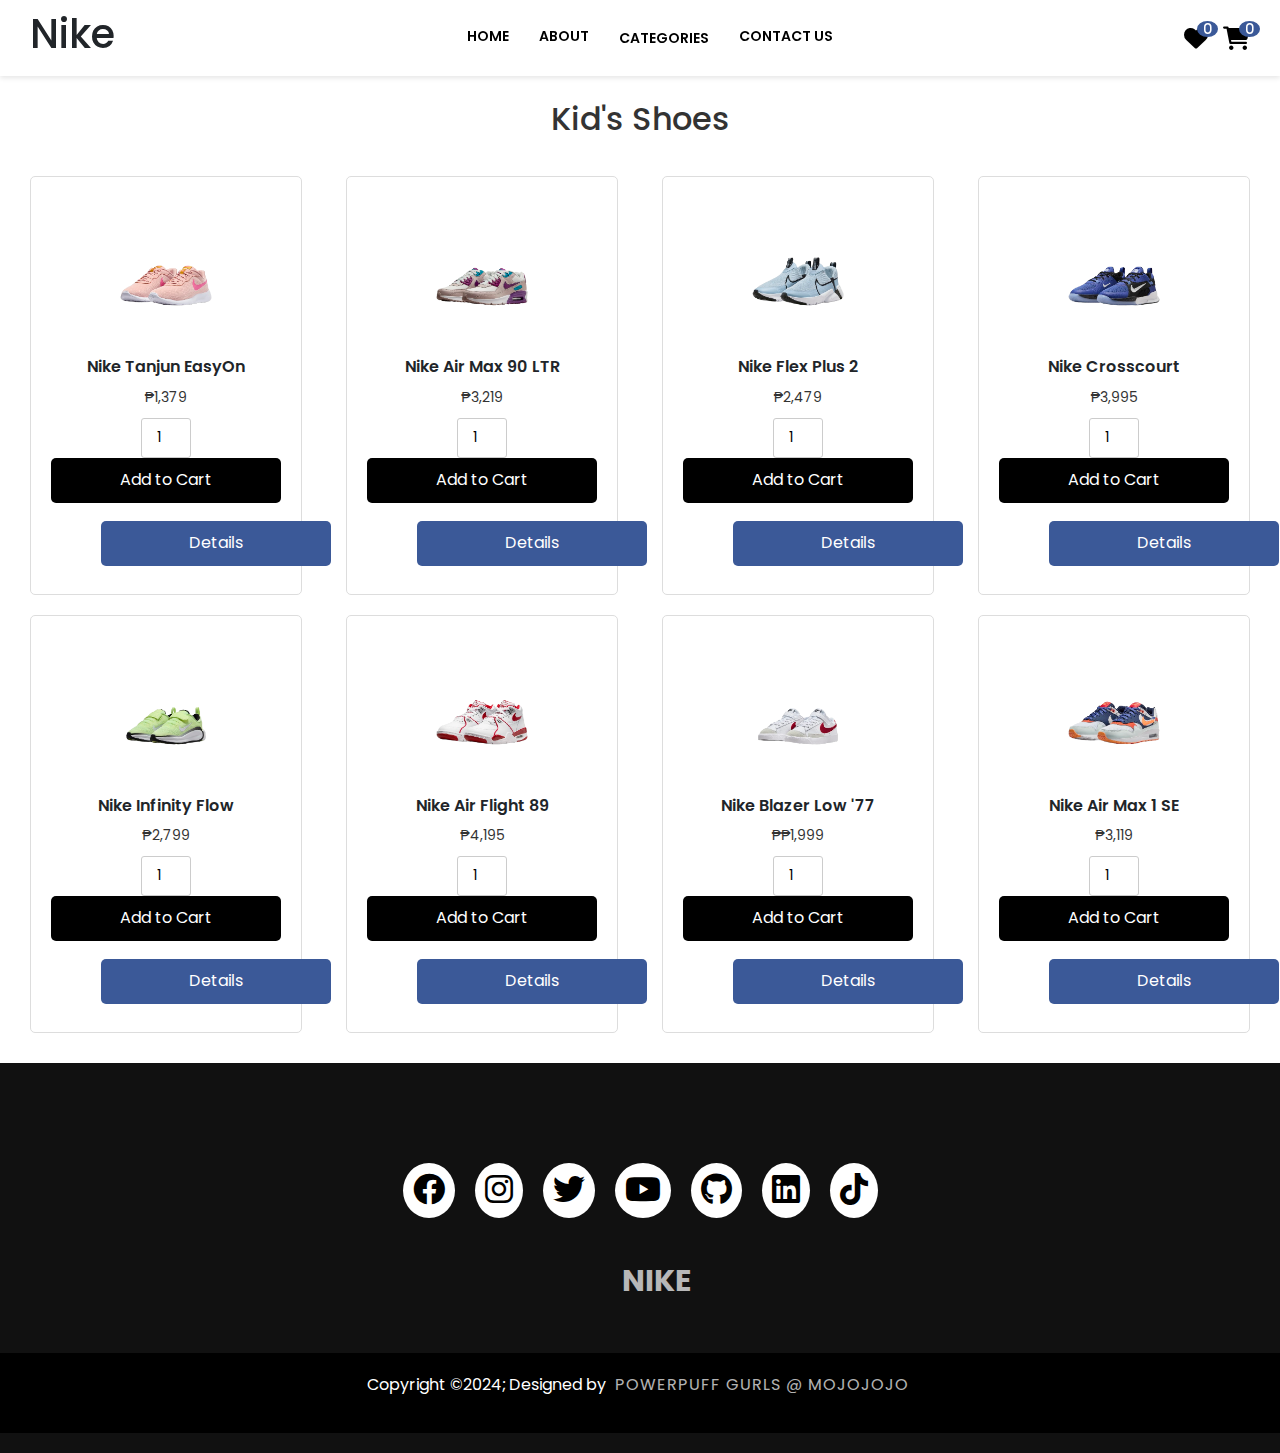
<file: kidshoes.html>
<!DOCTYPE html>
<html lang="en">

<head>
    <meta charset="UTF-8">
    <meta name="viewport" content="width=device-width, initial-scale=1.0">
    <title>Kid's Shoes</title>
    <link rel="stylesheet" href="style.css">
    <link rel="shortcut icon" href="img/logo-nike.jpeg">
    <link rel="stylesheet" href="https://cdnjs.cloudflare.com/ajax/libs/font-awesome/6.0.0-beta3/css/all.min.css">
    <link href="https://fonts.googleapis.com/css2?family=Poppins:wght@400;500;600&display=swap" rel="stylesheet">
    <link href="https://cdn.jsdelivr.net/npm/bootstrap@5.3.3/dist/css/bootstrap.min.css" rel="stylesheet"
        integrity="sha384-QWTKZyjpPEjISv5WaRU9OFeRpok6YctnYmDr5pNlyT2bRjXh0JMhjY6hW+ALEwIH" crossorigin="anonymous">
    <style>
        body {
            font-family: 'Poppins', sans-serif;
            margin: 0;
            padding: 0;
        }

        header {
            background-color: white;
            padding: 10px 0;
            position: fixed;
            top: 0;
            left: 0;
            right: 0;
            z-index: 1000;
            box-shadow: 0 2px 5px rgba(0, 0, 0, 0.1);
        }

        .navbar-container {
            display: flex;
            justify-content: space-between;
            align-items: center;
            padding: 0 30px;
        }

        .navbar-links {
            display: flex;
            gap: 30px;
        }

        .navbar-links a {
            color: black;
            text-decoration: none;
            font-weight: 600;
            font-size: 14px;
            text-transform: uppercase;
        }

        .navbar-links a:hover {
            color: #3B5998;
        }

        .action-buttons {
            display: flex;
            gap: 15px;
        }

        .action-buttons button {
            background: none;
            border: none;
            font-size: 18px;
            color: black;
            cursor: pointer;
            padding: 0;
        }

        .action-buttons i {
            transition: color 0.2s;
        }

        .action-buttons i:hover {
            color: gray;
        }

        .box-container {
            padding: 20px 20px;
            text-align: center;
        }

        .box:hover {
            box-shadow: 0 4px 12px rgba(0, 0, 0, 0.2);
            transform: scale(1.05);
            background-color: white;
        }

        .containerProduct .row {
            justify-content: center;
        }

        .box {
            border: 1px solid #ddd;
            border-radius: 5px;
            padding: 20px;
            margin: 10px;
            text-align: center;
        }

        .box img {
            width: 100%;
            height: auto;
            max-height: 150px;
            object-fit: contain;
        }

        .box h3 {
            font-size: 16px;
            font-weight: 600;
            margin: 10px 0;
        }

        .price {
            font-size: 14px;
            margin-bottom: 10px;
            color: #333;
        }

        .btn.add-cart {
            font-size: 1rem;
            padding: 10px 20px;
            background-color: #000;
            color: #fff;
            border-radius: 5px;
            border: none;
            transition: background-color 0.3s ease, color 0.3s ease;
        }

        .btn.add-cart:hover {
            background-color: #F6E96B;
            color: #000;
        }

        .btn.add-to-cart-modal {
            font-size: 1rem;
            padding: 10px 20px;
            background-color: #000;
            color: #fff;
            border-radius: 5px;
            border: none;
            transition: background-color 0.3s ease, color 0.3s ease;
        }

        .btn.add-to-cart-modal:hover {
            background-color: #F6E96B;
            color: #000;
        }

        .btn.checkout {
            font-size: 1rem;
            padding: 10px 20px;
            background-color: #000;
            color: #fff;
            border-radius: 5px;
            border: none;
            transition: background-color 0.3s ease, color 0.3s ease;
        }

        .btn.checkout:hover {
            background-color: #F6E96B;
            color: #000;
        }

        .btn.add-fav {
            font-size: 1rem;
            padding: 10px 20px;
            background-color: #3B5998;
            color: #fff;
            border-radius: 5px;
            border: none;
            transition: background-color 0.3s ease, color 0.3s ease;
        }

        .btn.add-fav:hover {
            background-color: #F6E96B;
            color: #000;
        }

        .btn.view-details {
            font-size: 1rem;
            padding: 10px 20px;
            background-color: #3B5998;
            color: #fff;
            border-radius: 5px;
            border: none;
            transition: background-color 0.3s ease, color 0.3s ease;
            margin-top: 10px;
            margin-left: 50px;
        }

        .btn.view-details:hover {
            background-color: #F6E96B;
            color: #000;
        }


        .modal {
            display: none;
            position: fixed;
            z-index: 1;
            left: 0;
            top: 0;
            width: 100%;
            height: 100%;
            background-color: rgba(0, 0, 0, 0.4);
        }

        .modal-content {
            background-color: white;
            margin: 15% auto;
            padding: 20px;
            border-radius: 5px;
            width: 80%;
            max-width: 600px;
        }

        .close {
            color: #aaa;
            float: right;
            font-size: 28px;
            font-weight: bold;
        }

        .close:hover,
        .close:focus {
            color: black;
            text-decoration: none;
            cursor: pointer;
        }

        /* CART CSS */
        .action-buttons {
            display: flex;
            align-items: center;
            gap: 15px;
        }

        .action-buttons i {
            font-size: 24px;
            /* Size of the icon */
            position: relative;
            color: black;
            cursor: pointer;
            transition: color 0.3s ease;
        }

        .action-buttons i:hover {
            color: #3B5998;
        }

        .cart-badge {
            position: absolute;
            top: -5px;
            right: -10px;
            background-color: #3B5998;
            color: white;
            font-size: 12px;
            font-weight: bold;
            border-radius: 50%;
            padding: 2px 6px;
            text-align: center;
            min-width: 20px;
        }

        .favorite-badge {
            position: absolute;
            top: -5px;
            right: -10px;
            background-color: #3B5998;
            color: white;
            font-size: 12px;
            font-weight: bold;
            border-radius: 50%;
            padding: 2px 6px;
            text-align: center;
            min-width: 20px;
        }

        #favoritesModal .modal-content {
            width: 80%;
            max-width: 500px;
            background: white;
            padding: 20px;
            border-radius: 8px;
            position: relative;
            margin: 10% auto;
            box-shadow: 0 4px 10px rgba(0, 0, 0, 0.2);
        }

        #favoritesModal .close {
            position: absolute;
            right: 15px;
            top: 10px;
            font-size: 20px;
            cursor: pointer;
            color: #888;
        }

        #favoritesModal .close:hover {
            color: black;
        }

        #favoritesContainer img {
            border-radius: 8px;
            margin-right: 15px;
        }

        /* Quantity */
        .product-actions {
            display: flex;
            align-items: center;
            gap: 10px;
            /* Adjust spacing between the quantity input and the button */
        }

        .quantity-input {
            width: 50px;
            /* Small width for the input */
            height: 40px;
            /* Adjust height to match the button */
            text-align: center;
            /* Align the value in the center */
            font-size: 14px;
            /* Small font size */
            border: 1px solid #ccc;
            border-radius: 3px;
        }

        .add-to-cart-btn {
            padding: 8px 16px;
            font-size: 14px;
            background-color: #007bff;
            color: white;
            border: none;
            border-radius: 5px;
            cursor: pointer;
        }

        .add-to-cart-btn:hover {
            background-color: #0056b3;
        }

        /* CART */
        .cart-icon {
            position: relative;
            font-size: 24px;
            color: #333;
        }

        #cartBadge {
            position: absolute;
            top: -5px;
            right: -10px;
            background-color: #3B5998;
            color: white;
            font-size: 12px;
            font-weight: bold;
            border-radius: 50%;
            padding: 2px 6px;
            text-align: center;
            min-width: 20px;
        }

        .cart-quantity {
            position: absolute;
            top: -5px;
            right: -10px;
            background-color: red;
            color: white;
            font-size: 12px;
            font-weight: bold;
            border-radius: 50%;
            padding: 4px 6px;
            min-width: 18px;
            text-align: center;
        }

        /* SUBTITLE CSS */
        .navbar-subtitle {
            text-align: center;
            font-weight: bold;
            font-size: 1.5rem;
            margin-top: 100px;
            margin-bottom: 0px;
            /* Reduced space below the subtitle */
            color: #333;
            font-family: 'Poppins', sans-serif;
        }

        .dropdown {
            position: relative;
            display: inline-block;
        }

        .dropdown-content {
            display: none;
            position: absolute;
            background-color: #f9f9f9;
            min-width: 160px;
            box-shadow: 0px 8px 16px rgba(0, 0, 0, 0.2);
            z-index: 1;
        }

        .dropdown-content a {
            color: black;
            padding: 10px 15px;
            text-decoration: none;
            display: block;
        }

        .dropdown-content a:hover {
            background-color: #f1f1f1;
        }

        .dropdown:hover .dropdown-content {
            display: block;
        }


        .action-buttons {
            display: flex;
            gap: 15px;
        }

        .action-buttons button {
            background: none;
            border: none;
            font-size: 18px;
            color: black;
            cursor: pointer;
            padding: 0;
        }

        .action-buttons i {
            transition: color 0.2s;
        }

        .action-buttons i:hover {
            color: gray;
        }

        .button-user {
            background-color: #f5f5f5;
            /* Neutral background */
            border: none;
            /* Remove border */
            border-radius: 50%;
            /* Circular shape */
            padding: 10px;
            /* Adjust padding for size */
            cursor: pointer;
            /* Pointer cursor for interactivity */
            box-shadow: 0 2px 4px rgba(0, 0, 0, 0.1);
            /* Optional shadow for depth */
            transition: background-color 0.3s ease, transform 0.2s ease;
        }

        .button-user:hover {
            background-color: #e0e0e0;
            /* Slightly darker on hover */
            transform: scale(1.1);
            /* Enlarge on hover */
        }

        .button-user:active {
            background-color: #d0d0d0;
            /* Even darker when clicked */
            transform: scale(1);
            /* Reset scale */
        }

        .button-user i {
            font-size: 1.5rem;
            /* Adjust icon size */
            color: #333;
            /* Icon color */
        }
        /*Footer*/
footer {
  background-color: #111;
}
.footerContainer {
  width: 100%;
  padding: 70px 30px 20px;
}
.socialIcons {
  display: flex;
  justify-content: center;
}
.socialIcons a {
  text-decoration: none;
  padding: 10px;
  background-color: white;
  margin: 10px;
  border-radius: 50%;
}
.socialIcons a i {
  font-size: 2em;
  color: black;
  opacity: 0, 9;
}
/* Hover affect on social media icon */
.socialIcons a:hover {
  background-color: #111;
  transition: 0.5s;
}
.socialIcons a:hover i {
  color: white;
  transition: 0.5s;
}
.footerNav {
  margin: 30px 0;
}
.footerNav ul {
  display: flex;
  justify-content: center;
  list-style-type: none;
}
.footerNav ul li a {
  color: white;
  margin: 20px;
  text-decoration: none;
  font-size: 1.9em;
  opacity: 0.7;
  transition: 0.5s;
  font-family: "Poppins", sans-serif;
  font-weight: 700;
  font-style: normal;
}
.footerNav ul li a:hover {
  opacity: 1;
}
.footerBottom {
  background-color: #000;
  padding: 20px;
  text-align: center;
}
.footerBottom p {
  color: white;
}
.designer {
  opacity: 0.7;
  text-transform: uppercase;
  letter-spacing: 1px;
  font-weight: 400;
  margin: 0px 5px;
}
@media (max-width: 700px) {
  .footerNav ul {
    flex-direction: column;
  }
  .footerNav ul li {
    width: 100%;
    text-align: center;
    margin: 10px;
  }
  .socialIcons a {
    padding: 8px;
    margin: 4px;
  }
}

    </style>

    <script src="js/kids.js"></script>

</head>

<body>
    <!-- Header -->
    <header>
        <div class="navbar-container">
            <div class="logo">
                <h1>Nike</h1>
            </div>
            <div class="navbar-links">
                <a href="home.html">Home</a>
                <a href="home.html">About</a>
                <div class="dropdown">
                    <a href="#Categories">Categories</a>
                    <div class="dropdown-content">
                        <a href="WomenShoes.html">Women Shoes</a>
                        <a href="kidshoes.html">Kids Shoes</a>
                        <a href="menshoes.html">Men Shoes</a>
                    </div>
                </div>
                <a href="home.html">Contact Us</a>
            </div>
            <div class="action-buttons">
                <i class="fa-solid fa-heart">
                    <span class="favorite-badge">0</span> <!-- Badge showing the favorite count -->
                </i>
                <i class="fa-solid fa-cart-shopping">
                    <span id="cartBadge">0</span> <!-- Cart Badge (will display the number of items) -->
                </i> <!-- Cart Icon -->
            </div>

    </header>

    <!-- NAVBAR SUBTITLE -->
    <div class="navbar-subtitle">
        <h2>Kid's Shoes</h2>
    </div>
    <section class="products-container" id="Products">
        <!-- Product boxes go here -->
    </section>

    <!-- Products Section -->
    <div class="box-container">
        <div class="containerProduct">
            <div class="row" id="product-cards-container">
                <!-- Product Cards will be dynamically inserted here -->
            </div>
        </div>
    </div>

    <!-- Product Description Modal -->
    <div id="productModal" class="modal">
        <div class="modal-content">
            <span class="close">&times;</span>
            <h2 id="productTitle"></h2>
            <div id="productDescription"></div>
            <div class="price" id="productPrice"></div>
            <!-- Add Quantity Input for Modal -->
            <input type="number" class="quantity-input" value="1" min="1" id="quantity-modal"
                oninput="restrictNegativeAndZero(this)" onblur="ensureValidValue(this)">
            <!-- Use a different class name for the button in the modal -->
            <button class="btn add-to-cart-modal">Add to Cart</button>
            <br>
            <button class="btn add-fav">Favorite</button>
        </div>
    </div>



    <!-- Favorites Modal -->
    <div id="favoritesModal" class="modal">
        <div class="modal-content">
            <span class="close" id="favoritesClose">&times;</span>
            <h2>Favorite Products</h2>
            <div id="favoritesContainer">
                <!-- Favorited products will be dynamically inserted here -->
            </div>
        </div>
    </div>



    <!-- Cart Modal -->
    <div id="cartModal" class="modal">
        <div class="modal-content">
            <span class="close" id="cartClose">&times;</span>
            <h2>Cart</h2>
            <div id="cartContainer">
                <!-- Items will be dynamically added here -->
            </div>
            <div style="margin-top: 20px;">
                <strong>Total:</strong> <span id="cartTotal">₱0</span>
            </div>
            <button id="checkoutButton" class="btn checkout" style="margin-top: 20px; width: 100%;">Checkout</button>
        </div>
    </div>


    <!-- Footer -->
    <footer>
        <div class="footerContainer" id="Contact">
          <div class="socialIcons">
            <a href=""><i class="fa-brands fa-facebook"></i></a>
            <a href=""><i class="fa-brands fa-instagram"></i></a>
            <a href=""><i class="fa-brands fa-twitter"></i></a>
            <a href=""><i class="fa-brands fa-youtube"></i></a>
            <a href=""><i class="fa-brands fa-github"></i></a>
            <a href=""><i class="fa-brands fa-linkedin"></i></a>
            <a href=""><i class="fa-brands fa-tiktok"></i></a>
          </div>
          <div class="footerNav">
            <ul>
              <li><a href="">NIKE</a></li>
            </ul>
          </div>
        </div>
        <div class="footerBottom">
          <p>
            Copyright &copy;2024; Designed by
            <span class="designer">POWERPUFF GURLS @ MOJOJOJO</span>
          </p>
        </div>
      </footer>

    <script>
        const products = [
            {
                id: 9,
                name: "Nike Tanjun EasyOn",
                image: "Shoes/kids shoes 1.png",
                price: "₱1,379",
                description: "Made for kids (and their squirmy feet), these Air Max Shoes have an easy-on system that makes putting them on a breeze. The laces are just for show—the entire lace area lifts up, making a large slip-in space.<br><br> <strong>Colour Shown:</strong> Light Pink <br><strong>Style:</strong> DX9043-301 <br><strong>Country/Region of Origin:</strong> Vietnam"
            },
            {
                id: 10,
                name: "Nike Air Max 90 LTR",
                image: "Shoes/kids shoes 2.png",
                price: "₱3,219",
                description: "The Nike Air Max 90 LTR returns with an even better feel for you. Cushioning is softer and more flexible, the Max Air unit is tuned for growing feet and the shape gives your toes more wiggle room.<br><br> <strong>Colour Shown:</strong> Platinum Violet <br><strong>Style:</strong> CD6864-126 <br><strong>Country/Region of Origin:</strong> Indonesia"
            },
            {
                id: 11,
                name: "Nike Flex Plus 2",
                image: "Shoes/kids shoes 3.png",
                price: "₱2,479",
                description: "The Nike Flex Plus 2 wastes no time so you can get out the door to run and play. We're talking break time, PE class and all of your favourite activities. The innovative elastic band system makes getting these shoes on a breeze.<br><br> <strong>Colour Shown:</strong> Light Armoury Blue <br><strong>Style:</strong> DV8999-402 <br><strong>Country/Region of Origin:</strong> Indonesia"
            },
            {
                id: 12,
                name: "Nike Crosscourt",
                image: "Shoes/kids shoes 4.png",
                price: "₱3,995",
                description: "Made specifically for indoor courts, the Nike Crosscourt uses multi-directional traction to help you stop in an instant and change direction fast. Plus, springy foam underfoot and breathable mesh up top.<br><br> <strong>Colour Shown:</strong> Astronomy Blue <br><strong>Style:</strong> FN2231-400 <br><strong>Country/Region of Origin:</strong> Indonesia"
            },
            {
                id: 13,
                name: "Nike Infinity Flow",
                image: "Shoes/kids shoes 5.png",
                price: "₱2,799",
                description: "For starters, we stacked it with soft and bouncy foam to help cushion every stride your little runner takes. A breathable mesh upper helps keep little feet cool, while a hook-and-loop strap lets kids secure their fit fast. <br><br> <strong>Colour Shown:</strong> light green <br><strong>Style:</strong> FD6061-700 <br><strong>Country/Region of Origin:</strong> Vietnam"
            },
            {
                id: 14,
                name: "Nike Air Flight 89",
                image: "Shoes/kids shoes 6.png",
                price: "₱4,195",
                description: "The Nike Air Max Plus features a stylish, unique design with responsive cushioning for long-lasting comfort.  <br><br> <strong>Colour Shown:</strong> Varsity Red <br><strong>Style:</strong> HF0406-101 <br><strong>Country/Region of Origin:</strong> Indonesia"
            },
            {
                id: 15,
                name: "Nike Blazer Low '77",
                image: "Shoes/kids shoes 7.png",
                price: "₱₱1,999",
                description: "The Nike Blazer Low '77 has transcended the basketball court to streetwear and is ready to land on your kid's feet.Tuck their toes into this icon for an old-school look that keeps little feet comfy on all their adventures. <br><br> <strong>Colour Shown:</strong> Gym Red <br><strong>Style:</strong> DA4075-126 <br><strong>Country/Region of Origin:</strong> Indonesia"
            },
            {
                id: 16,
                name: "Nike Air Max 1 SE",
                image: "Shoes/kids shoes 8.png",
                price: "₱3,119",
                description: "A true original, the Air Max 1 was our first shoe with visible Air. It's been a legend ever since. Inspired by the ways we move, this special edition has reflective design details and a layered Swoosh logo to help your style shine when you step on the beat.<br><br> <strong>Colour Shown:</strong> Astronomy Blue <br><strong>Style:</strong> FQ7407-001 <br><strong>Country/Region of Origin:</strong> Indonesia"
            }
        ];

        const productCardsContainer = document.getElementById('product-cards-container');
        const modal = document.getElementById('productModal');
        const closeModal = document.querySelector('.close');

        let favoriteCount = 0;
        const favoritedProducts = [];

        const updateFavoriteCounter = () => {
            const heartIcon = document.querySelector('.fa-heart');

            if (heartIcon) {
                // Ensure the badge exists; if not, create it
                let favoriteBadge = heartIcon.querySelector('.favorite-badge');
                if (!favoriteBadge) {
                    favoriteBadge = document.createElement('span');
                    favoriteBadge.classList.add('favorite-badge');
                    favoriteBadge.style.position = 'absolute';
                    favoriteBadge.style.top = '0';
                    favoriteBadge.style.right = '0';
                    favoriteBadge.style.backgroundColor = 'red';
                    favoriteBadge.style.color = 'white';
                    favoriteBadge.style.borderRadius = '50%';
                    favoriteBadge.style.padding = '2px 6px';
                    favoriteBadge.style.fontSize = '12px';
                    heartIcon.appendChild(favoriteBadge);
                }

                // Update the badge with the current favorite count
                favoriteBadge.textContent = favoritedProducts.length;

                // Hide the badge if the favorite count is zero
                favoriteBadge.style.display = favoritedProducts.length > 0 ? 'inline-block' : 'none';
            } else {
                console.warn('Heart icon not found on the page.');
            }
        };

        const displayFavorites = () => {
            const favoriteList = favoritedProducts.map(id => {
                const product = products.find(p => p.id === id);
                return product ? product.name : '';
            }).join('\n') || "No favorites yet!";

            console.log("Favorite Products:\n" + favoriteList);
        };
        // Create product cards dynamically
        products.forEach((product, index) => {
            const productCard = document.createElement('div');
            productCard.classList.add('col-md-4', 'col-lg-3');
            productCard.innerHTML = `
        <div class="box">
            <img src="${product.image}" alt="${product.name}">
            <h3>${product.name}</h3>
            <div class="price">${product.price}</div>
            <input type="number" class="quantity-input" value="1" min="1" id="quantity-${product.id}" oninput="restrictNegativeAndZero(this)" onblur="ensureValidValue(this)">
            <button class="btn add-cart" data-index="${index}">Add to Cart</button>
            <button class="btn view-details" data-index="${index}">Details</button>
        </div>
    `;
            productCardsContainer.appendChild(productCard);
        });

        // Function to restrict typing negative and zero values
        function restrictNegativeAndZero(input) {
            // Allow only numbers greater than 0
            let value = input.value;

            // Remove non-numeric characters and check for negative signs
            value = value.replace(/[^0-9]/g, ''); // Remove anything that's not a number

            // If the value is 0, replace it with 1 (to prevent typing zero)
            if (value === "0") {
                value = "1";
            }

            input.value = value;
        }

        // Function to ensure the value is valid when the user finishes editing (loses focus)
        function ensureValidValue(input) {
            // Ensure that the value is at least 1
            if (parseInt(input.value) < 1) {
                input.value = "1"; // Set to 1 if the value is less than 1
            }
        }

        // Show product details in the modal when the Details button is clicked
        document.querySelectorAll('.btn.view-details').forEach(button => {
            button.addEventListener('click', (event) => {
                const productIndex = event.target.getAttribute('data-index');
                const product = products[productIndex];

                // Show the product details inside the modal
                document.getElementById('productTitle').textContent = product.name;
                document.getElementById('productDescription').innerHTML = product.description || 'No description available';
                document.getElementById('productPrice').textContent = product.price;

                // Show the modal
                modal.style.display = "block";

                // Add functionality for the Add to Favorites button inside the modal
                const addToFavButton = document.querySelector('.btn.add-fav');
                addToFavButton.onclick = () => {
                    if (favoritedProducts.includes(product.id)) {
                        alert("You have already added this product to favorites.");
                        return;
                    }

                    favoritedProducts.push(product.id); // Add product to favorites
                    favoriteCount++; // Increment favorite count
                    updateFavoriteCounter(); // Update the favorite count display
                    alert("Product added to favorites!");
                };

                // Add functionality for the Add to Cart button inside the modal
                const addToCartButton = document.querySelector('.btn.add-to-cart-modal');
                addToCartButton.onclick = () => {
                    const quantityInput = document.getElementById('quantity-modal');
                    const quantity = parseInt(quantityInput.value) || 1; // Default to 1 if invalid value

                    // Create the cart item
                    const cartItem = {
                        ...product,
                        quantity: quantity,
                        totalPrice: parseFloat(product.price.replace('₱', '').replace(',', '')) * quantity
                    };

                    // Check if the product is already in the cart
                    const existingItemIndex = cartItems.findIndex(item => item.id === product.id);
                    if (existingItemIndex !== -1) {
                        // Update the quantity and total price if the product is already in the cart
                        cartItems[existingItemIndex].quantity += quantity;
                        cartItems[existingItemIndex].totalPrice = cartItems[existingItemIndex].quantity * parseFloat(product.price.replace('₱', '').replace(',', ''));
                    } else {
                        // Add the new item to the cart if it doesn't already exist
                        const cartItem = {
                            ...product,
                            quantity: quantity,
                            totalPrice: parseFloat(product.price.replace('₱', '').replace(',', '')) * quantity
                        };
                        cartItems.push(cartItem);
                    }

                    // Update the cart modal and cart badge
                    updateCartModal();
                    updateCartBadge();

                    // Close the modal after adding to cart
                    modal.style.display = 'none';
                };
            });
        });

        // Modal close button functionality
        document.querySelector('.modal .close').addEventListener('click', () => {
            modal.style.display = 'none';  // Close the modal when the user clicks the close button
        });
        // Close the modal when the close button is clicked
        closeModal.addEventListener('click', () => {
            modal.style.display = "none";
        });

        // Close the modal if the user clicks outside of the modal content
        window.addEventListener('click', (event) => {
            if (event.target === modal) {
                modal.style.display = "none";
            }
        });

        // Add click event listener to the heart icon
        const heartIcon = document.querySelector('.fa-heart');
        heartIcon.addEventListener('click', displayFavorites);

        const favoritesModal = document.getElementById('favoritesModal');
        const favoritesContainer = document.getElementById('favoritesContainer');
        const favoritesClose = document.getElementById('favoritesClose');

        const updateFavoritesModal = () => {
            favoritesContainer.innerHTML = '';

            if (favoritedProducts.length === 0) {
                favoritesContainer.innerHTML = '<p>No favorites yet.</p>';
            } else {
                favoritedProducts.forEach(productId => {
                    const product = products.find(p => p.id === productId);
                    const favoriteItem = document.createElement('div');
                    favoriteItem.style.display = 'flex';
                    favoriteItem.style.alignItems = 'center';
                    favoriteItem.style.marginBottom = '15px';

                    favoriteItem.innerHTML = `
                <img src="${product.image}" alt="${product.name}" style="width: 60px; height: 60px; object-fit: cover; margin-right: 10px; border-radius: 5px;">
                <div style="flex: 1;">
                    <h4 style="margin: 0;">${product.name}</h4>
                    <p style="margin: 0;">${product.price}</p>
                </div>
                <button class="remove-favorite" data-id="${product.id}" style="background-color: red; color: white; border: none; border-radius: 5px; padding: 5px 10px; cursor: pointer;">Remove</button>
            `;

                    favoritesContainer.appendChild(favoriteItem);
                });

                // Attach event listeners to remove buttons
                document.querySelectorAll('.remove-favorite').forEach(button => {
                    button.addEventListener('click', (event) => {
                        const productId = Number(event.target.dataset.id); // Convert to number

                        // Show a confirmation dialog
                        const isConfirmed = confirm("Are you sure you want to remove this item from your favorites?");
                        if (isConfirmed) {
                            // Remove product from favoritedProducts array
                            const productIndex = favoritedProducts.indexOf(productId);
                            if (productIndex !== -1) {
                                favoritedProducts.splice(productIndex, 1); // Remove product
                            }

                            // Refresh the favorites modal
                            updateFavoritesModal();
                            updateFavoriteCounter();
                        }
                    });
                });
            }
        };


        // Open the favorites modal
        heartIcon.addEventListener('click', () => {
            updateFavoritesModal(); // Update the modal with current favorites
            favoritesModal.style.display = 'block';
        });

        // Close the favorites modal
        favoritesClose.addEventListener('click', () => {
            favoritesModal.style.display = 'none';
        });

        // Close modal when clicking outside the modal
        window.addEventListener('click', (event) => {
            if (event.target === favoritesModal) {
                favoritesModal.style.display = 'none';
            }
        });


        // ABOUT CART MODAL ICON

        const cartIcon = document.querySelector('.fa-cart-shopping');
        const cartModal = document.getElementById('cartModal');
        const cartContainer = document.getElementById('cartContainer');
        const cartClose = document.getElementById('cartClose');

        let cartItems = [];

        // Function to update the cart modal content
        const updateCartModal = () => {
            const cartContainer = document.getElementById('cartContainer');
            cartContainer.innerHTML = ''; // Clear previous items
            let totalAmount = 0; // Calculate total price

            if (cartItems.length === 0) {
                cartContainer.innerHTML = '<p>No items in the cart.</p>';
            } else {
                cartItems.forEach((item, index) => {
                    totalAmount += item.totalPrice;

                    const cartItem = document.createElement('div');
                    cartItem.classList.add('cart-item');
                    cartItem.style.display = 'flex';
                    cartItem.style.alignItems = 'center';
                    cartItem.style.marginBottom = '15px';

                    cartItem.innerHTML = `
                    <img src="${item.image}" alt="${item.name}" style="width: 60px; height: 60px; object-fit: cover; margin-right: 10px; border-radius: 5px;">
                    <div style="flex-grow: 1;">
                        <h4>${item.name}</h4>
                        <p>${item.price} x 
                            <input type="number" class="quantity-input" value="${item.quantity}" min="1" data-index="${index}" oninput="restrictNegativeAndZero(this)" onblur="ensureValidValue(this)">
                        </p>
                    </div>
                    <button class="btn delete-item" data-index="${index}" style="background-color: red; color: white; border: none; border-radius: 5px; padding: 5px 10px; cursor: pointer;">Delete</button>
                `;

                    cartContainer.appendChild(cartItem);
                });

                // Function to restrict typing negative and zero values
                function restrictNegativeAndZero(input) {
                    // Allow only numbers greater than 0
                    let value = input.value;

                    // Remove non-numeric characters and check for negative signs
                    value = value.replace(/[^0-9]/g, ''); // Remove anything that's not a number

                    // If the value is 0, replace it with 1 (to prevent typing zero)
                    if (value === "0") {
                        value = "1";
                    }

                    input.value = value;
                }

                // Function to ensure the value is valid when the user finishes editing (loses focus)
                function ensureValidValue(input) {
                    // Ensure that the value is at least 1
                    if (parseInt(input.value) < 1) {
                        input.value = "1"; // Set to 1 if the value is less than 1
                    }
                }

                // Add event listeners for quantity inputs
                document.querySelectorAll('.quantity-input').forEach(input => {
                    input.addEventListener('change', (event) => {
                        const index = event.target.dataset.index;
                        const newQuantity = parseInt(event.target.value) || 1;

                        // Update quantity and total price
                        cartItems[index].quantity = newQuantity;
                        cartItems[index].totalPrice = parseFloat(cartItems[index].price.replace('₱', '').replace(',', '')) * newQuantity;

                        updateCartModal(); // Refresh the cart modal
                        updateCartBadge(); // Update the cart badge
                    });
                });

                // Add event listeners for delete buttons
                document.querySelectorAll('.delete-item').forEach(button => {
                    button.addEventListener('click', (event) => {
                        const index = event.target.dataset.index;

                        // Show a confirmation dialog
                        const isConfirmed = confirm("Are you sure you want to delete this item?");

                        if (isConfirmed) {
                            cartItems.splice(index, 1); // Remove item from the cart
                            updateCartModal(); // Refresh the cart modal
                            updateCartBadge(); // Update the cart badge
                        }
                    });
                });

            }

            document.getElementById('cartTotal').textContent = `₱${totalAmount.toLocaleString()}`;
        };


        // Add checkout functionality
        document.getElementById('checkoutButton').addEventListener('click', () => {
            if (cartItems.length === 0) {
                alert('Your cart is empty. Please add items to proceed with checkout.');
            } else {
                const totalAmount = cartItems.reduce((total, item) => total + item.totalPrice, 0);

                // Confirm before proceeding with checkout
                const userConfirmed = confirm(`Your total is ₱${totalAmount.toLocaleString()}. Do you want to proceed with checkout?`);

                if (userConfirmed) {
                    // Display a success message
                    const successMessage = document.createElement('div');
                    successMessage.textContent = 'Thank you for your purchase! Your order has been placed.';
                    successMessage.style.position = 'fixed';
                    successMessage.style.top = '20px';
                    successMessage.style.right = '20px';
                    successMessage.style.backgroundColor = '#4caf50';
                    successMessage.style.color = 'white';
                    successMessage.style.padding = '10px 20px';
                    successMessage.style.borderRadius = '5px';
                    successMessage.style.boxShadow = '0 4px 8px rgba(0, 0, 0, 0.2)';
                    successMessage.style.zIndex = '1000';
                    document.body.appendChild(successMessage);

                    // Clear the cart
                    cartItems = [];
                    updateCartModal(); // Update the modal to reflect an empty cart
                    updateCartBadge(); // Update the badge to show 0 items

                    // Remove the success message after 3 seconds
                    setTimeout(() => {
                        successMessage.remove();
                    }, 3000);
                }
            }
        });

        // Function to update the cart icon badge to show the number of unique items (products) in the cart
        function updateCartBadge() {
            const cartBadge = document.getElementById('cartBadge'); // Get the cart badge element

            // If the cartBadge element exists, update its text content
            if (cartBadge) {
                const uniqueProductCount = cartItems.length;  // The number of unique products in the cart
                cartBadge.textContent = uniqueProductCount;  // Update the badge with the total count of unique products
            } else {
                console.warn("Cart badge element not found.");
            }
        }





        // Open the cart modal when the cart icon is clicked
        cartIcon.addEventListener('click', () => {
            updateCartModal();
            cartModal.style.display = 'block';
        });

        // Close the cart modal when the close button is clicked
        cartClose.addEventListener('click', () => {
            cartModal.style.display = 'none';
        });

        // Close the modal if the user clicks outside of the modal content
        window.addEventListener('click', (event) => {
            if (event.target === cartModal) {
                cartModal.style.display = 'none';
            }
        });

        // Add "Add to Cart" button functionality
        document.querySelectorAll('.btn.add-cart').forEach((button, index) => {
            button.addEventListener('click', () => {
                const quantityInput = document.getElementById(`quantity-${products[index].id}`);
                const quantity = parseInt(quantityInput.value) || 1; // Default to 1 if invalid value
                const product = products[index];

                const cartItem = {
                    ...product,
                    quantity: quantity,
                    totalPrice: parseFloat(product.price.replace('₱', '').replace(',', '')) * quantity
                };

                // Check if the product is already in the cart
                const existingItemIndex = cartItems.findIndex(item => item.id === product.id);

                if (existingItemIndex !== -1) {
                    // Update the quantity and total price if the product is already in the cart
                    cartItems[existingItemIndex].quantity += quantity;  // Increment quantity
                    cartItems[existingItemIndex].totalPrice = cartItems[existingItemIndex].quantity * parseFloat(product.price.replace('₱', '').replace(',', ''));
                } else {
                    // Add the new item to the cart if it doesn't already exist

                    cartItems.push(cartItem);
                }

                // Update the cart modal and cart badge
                updateCartModal();
                updateCartBadge(); // Update the cart badge with unique item count
            });
        });

        // validation
        const quantityInput = document.getElementById('productQuantity');

        // Ensure the quantity is at least 1
        quantityInput.addEventListener('change', function () {
            if (quantityInput.value < 1) {
                quantityInput.value = 1;
            }
        });

        // Handle Cart Updates
        document.getElementById('addToCartBtn').addEventListener('click', function () {
            const quantityInput = document.getElementById('productQuantity');
            const cartQuantity = document.getElementById('cartQuantity');

            // Get the current quantity value
            const addedQuantity = parseInt(quantityInput.value) || 0;

            // Get the existing quantity in the cart
            const currentCartQuantity = parseInt(cartQuantity.textContent) || 0;

            // Update the cart quantity
            const newCartQuantity = currentCartQuantity + addedQuantity;
            cartQuantity.textContent = newCartQuantity;

            // Reset the input value (optional)
            quantityInput.value = 1;
        });

    </script>
</body>

</html>
</file>
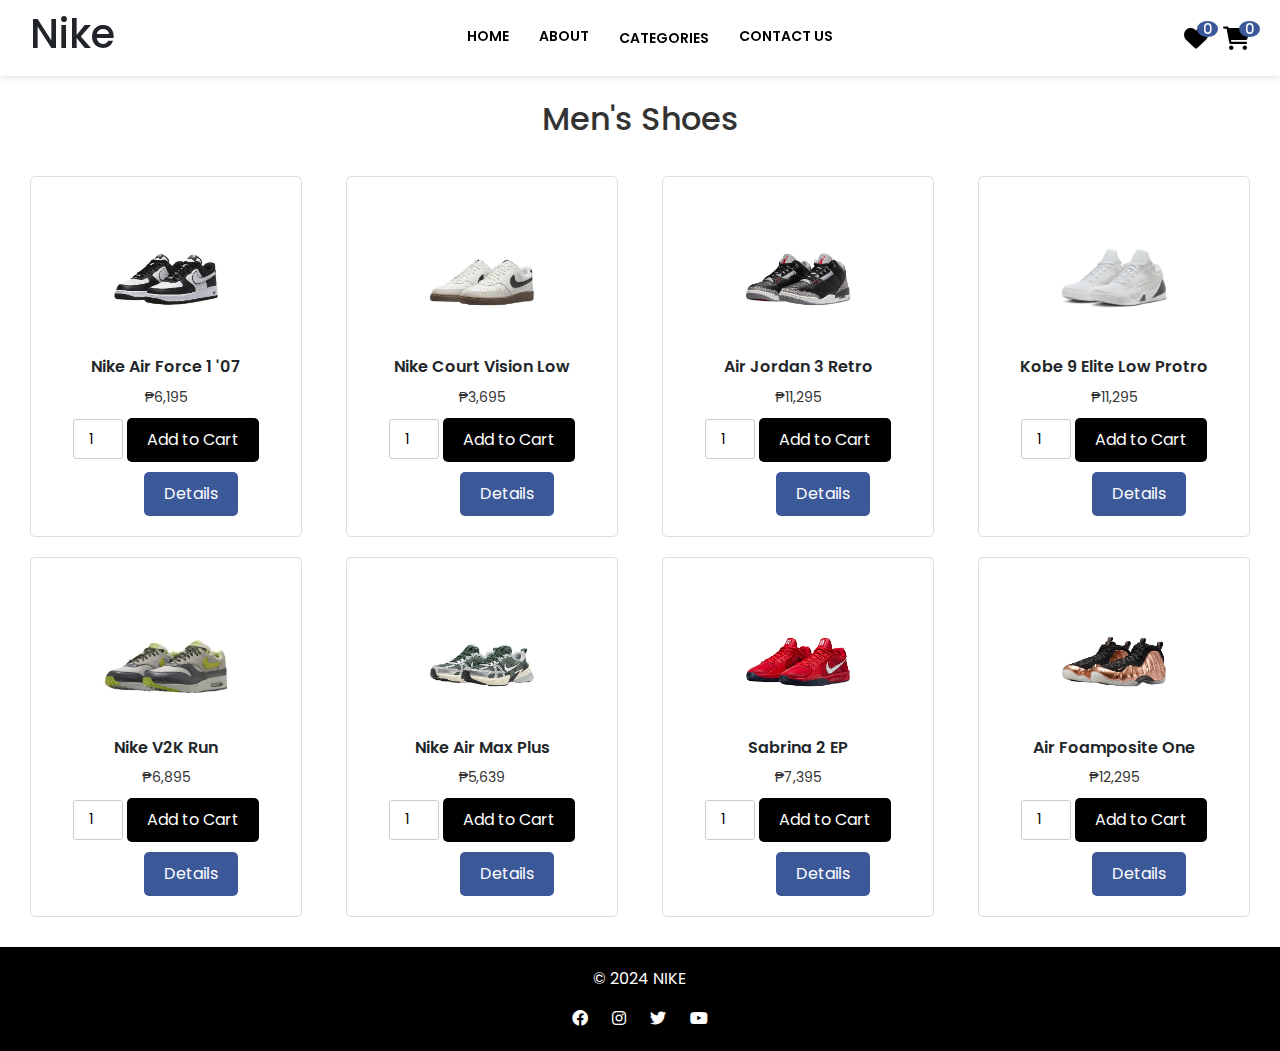
<file: menshoes.html>
<!DOCTYPE html>
<html lang="en">

<head>
    <meta charset="UTF-8">
    <meta name="viewport" content="width=device-width, initial-scale=1.0">
    <title>Men's Shoes</title>
    <link rel="stylesheet" href="https://cdnjs.cloudflare.com/ajax/libs/font-awesome/6.0.0-beta3/css/all.min.css">
    <link href="https://fonts.googleapis.com/css2?family=Poppins:wght@400;500;600&display=swap" rel="stylesheet">
    <link href="https://cdn.jsdelivr.net/npm/bootstrap@5.3.3/dist/css/bootstrap.min.css" rel="stylesheet"
        integrity="sha384-QWTKZyjpPEjISv5WaRU9OFeRpok6YctnYmDr5pNlyT2bRjXh0JMhjY6hW+ALEwIH" crossorigin="anonymous">
    <style>
        body {
            font-family: 'Poppins', sans-serif;
            margin: 0;
            padding: 0;
        }

        header {
            background-color: white;
            padding: 10px 0;
            position: fixed;
            top: 0;
            left: 0;
            right: 0;
            z-index: 1000;
            box-shadow: 0 2px 5px rgba(0, 0, 0, 0.1);
        }

        .navbar-container {
            display: flex;
            justify-content: space-between;
            align-items: center;
            padding: 0 30px;
        }

        .navbar-links {
            display: flex;
            gap: 30px;
        }

        .navbar-links a {
            color: black;
            text-decoration: none;
            font-weight: 600;
            font-size: 14px;
            text-transform: uppercase;
        }

        .navbar-links a:hover {
            color: #3B5998;
        }

        .dropdown {
            position: relative;
            display: inline-block;
        }

        .dropdown-content {
            display: none;
            position: absolute;
            background-color: #f9f9f9;
            min-width: 160px;
            box-shadow: 0px 8px 16px rgba(0, 0, 0, 0.2);
            z-index: 1;
        }

        .dropdown-content a {
            color: black;
            padding: 10px 15px;
            text-decoration: none;
            display: block;
        }

        .dropdown-content a:hover {
            background-color: #f1f1f1;
        }

        .dropdown:hover .dropdown-content {
            display: block;
        }


        .action-buttons {
            display: flex;
            gap: 15px;
        }

        .action-buttons button {
            background: none;
            border: none;
            font-size: 18px;
            color: black;
            cursor: pointer;
            padding: 0;
        }

        .action-buttons i {
            transition: color 0.2s;
        }

        .action-buttons i:hover {
            color: gray;
        }

        .box-container {
            padding: 20px 20px;
            text-align: center;
        }

        .box:hover {
            box-shadow: 0 4px 12px rgba(0, 0, 0, 0.2);
            transform: scale(1.05);
            background-color: white;
        }

        .containerProduct .row {
            justify-content: center;
        }

        .box {
            border: 1px solid #ddd;
            border-radius: 5px;
            padding: 20px;
            margin: 10px;
            text-align: center;
        }

        .box img {
            width: 100%;
            height: auto;
            max-height: 150px;
            object-fit: contain;
        }

        .box h3 {
            font-size: 16px;
            font-weight: 600;
            margin: 10px 0;
        }

        .price {
            font-size: 14px;
            margin-bottom: 10px;
            color: #333;
        }

        .btn.add-cart {
            font-size: 1rem;
            padding: 10px 20px;
            background-color: #000;
            color: #fff;
            border-radius: 5px;
            border: none;
            transition: background-color 0.3s ease, color 0.3s ease;
        }

        .btn.add-cart:hover {
            background-color: #F6E96B;
            color: #000;
        }

        .btn.add-to-cart-modal {
            font-size: 1rem;
            padding: 10px 20px;
            background-color: #000;
            color: #fff;
            border-radius: 5px;
            border: none;
            transition: background-color 0.3s ease, color 0.3s ease;
        }

        .btn.add-to-cart-modal:hover {
            background-color: #F6E96B;
            color: #000;
        }

        .btn.checkout {
            font-size: 1rem;
            padding: 10px 20px;
            background-color: #000;
            color: #fff;
            border-radius: 5px;
            border: none;
            transition: background-color 0.3s ease, color 0.3s ease;
        }

        .btn.checkout:hover {
            background-color: #F6E96B;
            color: #000;
        }

        .btn.add-fav {
            font-size: 1rem;
            padding: 10px 20px;
            background-color: #3B5998;
            color: #fff;
            border-radius: 5px;
            border: none;
            transition: background-color 0.3s ease, color 0.3s ease;
        }

        .btn.add-fav:hover {
            background-color: #F6E96B;
            color: #000;
        }

        .btn.view-details {
            font-size: 1rem;
            padding: 10px 20px;
            background-color: #3B5998;
            color: #fff;
            border-radius: 5px;
            border: none;
            transition: background-color 0.3s ease, color 0.3s ease;
            margin-top: 10px;
            margin-left: 50px;
        }

        .btn.view-details:hover {
            background-color: #F6E96B;
            color: #000;
        }

        footer {
            background-color: #000;
            color: white;
            padding: 20px 0;
        }

        footer .social-icons a {
            margin: 0 10px;
            color: white;
        }

        .modal {
            display: none;
            position: fixed;
            z-index: 1;
            left: 0;
            top: 0;
            width: 100%;
            height: 100%;
            background-color: rgba(0, 0, 0, 0.4);
        }

        .modal-content {
            background-color: white;
            margin: 15% auto;
            padding: 20px;
            border-radius: 5px;
            width: 80%;
            max-width: 600px;
        }

        .close {
            color: #aaa;
            float: right;
            font-size: 28px;
            font-weight: bold;
        }

        .close:hover,
        .close:focus {
            color: black;
            text-decoration: none;
            cursor: pointer;
        }

        /* CART CSS */
        .action-buttons {
            display: flex;
            align-items: center;
            gap: 15px;
        }

        .action-buttons i {
            font-size: 24px;
            /* Size of the icon */
            position: relative;
            color: black;
            cursor: pointer;
            transition: color 0.3s ease;
        }

        .action-buttons i:hover {
            color: #3B5998;
        }

        .cart-badge {
            position: absolute;
            top: -5px;
            right: -10px;
            background-color: #3B5998;
            color: white;
            font-size: 12px;
            font-weight: bold;
            border-radius: 50%;
            padding: 2px 6px;
            text-align: center;
            min-width: 20px;
        }

        .favorite-badge {
            position: absolute;
            top: -5px;
            right: -10px;
            background-color: #3B5998;
            color: white;
            font-size: 12px;
            font-weight: bold;
            border-radius: 50%;
            padding: 2px 6px;
            text-align: center;
            min-width: 20px;
        }

        #favoritesModal .modal-content {
            width: 80%;
            max-width: 500px;
            background: white;
            padding: 20px;
            border-radius: 8px;
            position: relative;
            margin: 10% auto;
            box-shadow: 0 4px 10px rgba(0, 0, 0, 0.2);
        }

        #favoritesModal .close {
            position: absolute;
            right: 15px;
            top: 10px;
            font-size: 20px;
            cursor: pointer;
            color: #888;
        }

        #favoritesModal .close:hover {
            color: black;
        }

        #favoritesContainer img {
            border-radius: 8px;
            margin-right: 15px;
        }

        /* Quantity */
        .product-actions {
            display: flex;
            align-items: center;
            gap: 10px;
            /* Adjust spacing between the quantity input and the button */
        }

        .quantity-input {
            width: 50px;
            /* Small width for the input */
            height: 40px;
            /* Adjust height to match the button */
            text-align: center;
            /* Align the value in the center */
            font-size: 14px;
            /* Small font size */
            border: 1px solid #ccc;
            border-radius: 3px;
        }

        .add-to-cart-btn {
            padding: 8px 16px;
            font-size: 14px;
            background-color: #007bff;
            color: white;
            border: none;
            border-radius: 5px;
            cursor: pointer;
        }

        .add-to-cart-btn:hover {
            background-color: #0056b3;
        }

        /* CART */
        .cart-icon {
            position: relative;
            font-size: 24px;
            color: #333;
        }

        #cartBadge {
            position: absolute;
            top: -5px;
            right: -10px;
            background-color: #3B5998;
            color: white;
            font-size: 12px;
            font-weight: bold;
            border-radius: 50%;
            padding: 2px 6px;
            text-align: center;
            min-width: 20px;
        }

        .cart-quantity {
            position: absolute;
            top: -5px;
            right: -10px;
            background-color: red;
            color: white;
            font-size: 12px;
            font-weight: bold;
            border-radius: 50%;
            padding: 4px 6px;
            min-width: 18px;
            text-align: center;
        }

        /* SUBTITLE CSS */
        .navbar-subtitle {
            text-align: center;
            font-weight: bold;
            font-size: 1.5rem;
            margin-top: 100px;
            margin-bottom: 0px;
            /* Reduced space below the subtitle */
            color: #333;
            font-family: 'Poppins', sans-serif;
        }
    </style>

    <script src="men.js"></script>

</head>

<body>
    <!-- Header -->
    <header>
        <div class="navbar-container">
            <div class="logo">
                <h1>Nike</h1>
            </div>
            <div class="navbar-links">
                <a href="home.html">Home</a>
                <a href="home.html">About</a>
                <div class="dropdown">
                    <a href="#Categories">Categories</a>
                    <div class="dropdown-content">
                        <a href="WomenShoes.html">Women Shoes</a>
                        <a href="kidshoes.html">Kids Shoes</a>
                        <a href="menshoes.html">Men Shoes</a>
                    </div>
                </div>
                <a href="home.html">Contact Us</a>
            </div>
            <div class="action-buttons">
                <i class="fa-solid fa-heart">
                    <span class="favorite-badge">0</span> <!-- Badge showing the favorite count -->
                </i>
                <i class="fa-solid fa-cart-shopping">
                    <span id="cartBadge">0</span> <!-- Cart Badge (will display the number of items) -->
                </i> <!-- Cart Icon -->
            </div>

    </header>

    <!-- NAVBAR SUBTITLE -->
    <div class="navbar-subtitle">
        <h2>Men's Shoes</h2>
    </div>
    <section class="products-container" id="Products">
        <!-- Product boxes go here -->
    </section>

    <!-- Products Section -->
    <div class="box-container">
        <div class="containerProduct">
            <div class="row" id="product-cards-container">
                <!-- Product Cards will be dynamically inserted here -->
            </div>
        </div>
    </div>

    <!-- Product Description Modal -->
    <div id="productModal" class="modal">
        <div class="modal-content">
            <span class="close">&times;</span>
            <h2 id="productTitle"></h2>
            <div id="productDescription"></div>
            <div class="price" id="productPrice"></div>
            <!-- Add Quantity Input for Modal -->
            <input type="number" class="quantity-input" value="1" min="1" id="quantity-modal"
                oninput="restrictNegativeAndZero(this)" onblur="ensureValidValue(this)">
            <!-- Use a different class name for the button in the modal -->
            <button class="btn add-to-cart-modal">Add to Cart</button>
            <br>
            <button class="btn add-fav">Favorite</button>
        </div>
    </div>

    <!-- Favorites Modal -->
    <div id="favoritesModal" class="modal">
        <div class="modal-content">
            <span class="close" id="favoritesClose">&times;</span>
            <h2>Favorite Products</h2>
            <div id="favoritesContainer">
                <!-- Favorited products will be dynamically inserted here -->
            </div>
        </div>
    </div>

    <!-- Cart Modal -->
    <div id="cartModal" class="modal">
        <div class="modal-content">
            <span class="close" id="cartClose">&times;</span>
            <h2>Cart</h2>
            <div id="cartContainer">
                <!-- Items will be dynamically added here -->
            </div>
            <div style="margin-top: 20px;">
                <strong>Total:</strong> <span id="cartTotal">₱0</span>
            </div>
            <button id="checkoutButton" class="btn checkout" style="margin-top: 20px; width: 100%;">Checkout</button>
        </div>
    </div>

    <!-- Footer -->
    <footer>
        <div class="container text-center">
            <p>© 2024 NIKE</p>
            <div class="social-icons">
                <a href="#"><i class="fab fa-facebook"></i></a>
                <a href="#"><i class="fab fa-instagram"></i></a>
                <a href="#"><i class="fab fa-twitter"></i></a>
                <a href="#"><i class="fab fa-youtube"></i></a>
            </div>
        </div>
    </footer>

    <script>
        const products = [
            {
                id: 17,
                name: "Nike Air Force 1 '07",
                image: "Shoes/men shoes 1.jpg",
                price: "₱6,195",
                description: "The radiance lives on with the b-ball original. Crossing hardwood comfort with off-court flair, it puts a fresh spin on what you know best: '80s-inspired construction, bold details and nothin'-but-net style."
            },
            {
                id: 18,
                name: "Nike Court Vision Low",
                image: "Shoes/men shoes 2.jpg",
                price: "₱3,695",
                description: "A classic remixed, its crisp upper and stitched overlays keep the soul of the original style. The plush, low-cut collar keeps it sleek and comfortable for your world."
            },
            {
                id: 19,
                name: "Air Jordan 3 Retro",
                image: "Shoes/men shoes 3.jpg",
                price: "₱11,295",
                description: "Quality leather in the upper—with that luxurious elephant print texture—is combined with visible Air in the sole to make a comfortable, everyday icon. Fire-red details burn through, giving you one hot look."
            },
            {
                id: 20,
                name: "Kobe 9 Elite Low Protro",
                image: "Shoes/men shoes 4.jpg",
                price: "₱11,295",
                description: "The Kobe 9 Elite Protro 'Halo' is a symbol of Kobe's dedication to always getting better—and it's our challenge to hoopers to push your game to new levels. Proving that even a masterpiece can be improved on, the addition of Nike React in the midsole means greater responsiveness that'll have you feeling connected to the court."
            },
            {
                id: 21,
                name: "Nike V2K Run",
                image: "Shoes/men shoes 5.jpg",
                price: "₱6,895",
                description: "The Air Jordan 1 Mid combines heritage style with modern details, offering the perfect blend of comfort and style.  <br><br> <strong>Colour Shown:</strong> Red Stardust <br><strong>Style:</strong> HF0782-101 <br><strong>Country/Region of Origin:</strong> Vietnam"
            },
            {
                id: 22,
                name: "Nike Air Max Plus",
                image: "Shoes/men shoes 6.jpg",
                price: "₱5,639",
                description: "he V2K remasters everything you love about the Vomero in a look pulled straight from an early '00s running catalogue. Layer up in a mixture of flashy metallics, referential plastic details and a midsole with a perfectly vintage aesthetic.  <br><br> <strong>Colour Shown:</strong> Red Stardust <br><strong>Style:</strong> HF0782-101 <br><strong>Country/Region of Origin:</strong> Vietnam"
            },
            {
                id: 23,
                name: "Sabrina 2 EP",
                image: "Shoes/men shoes 7.jpg",
                price: "₱7,395",
                description: "Our newest Cushlon foam helps keep you fresh, Air Zoom cushioning adds the pop and sticky traction helps you create that next-level distance. Sabrina's handed you the tools. Time to go to work. With its extra-durable rubber outsole, this version gives you traction for outdoor courts.  <br><br> <strong>Colour Shown:</strong> Red Stardust <br><strong>Style:</strong> HF0782-101 <br><strong>Country/Region of Origin:</strong> Vietnam"
            },
            {
                id: 24,
                name: "Air Foamposite One",
                image: "Shoes/men shoes 8.jpg",
                price: "₱12,295",
                description: "Rare, classic and way ahead of its time, it's a testament to Penny Hardaway's unforgettable game—and one of the boldest looks to move off court. The striking Metallic Copper colourway brings the heat, while its distinctive liquid-like design boosts the cool factor. The finishing touch? Penny's signature 1 cent logo delivers the slick assist.  <br><br> <strong>Colour Shown:</strong> Red Stardust <br><strong>Style:</strong> HF0782-101 <br><strong>Country/Region of Origin:</strong> Vietnam"
            }
        ];

        const productCardsContainer = document.getElementById('product-cards-container');
        const modal = document.getElementById('productModal');
        const closeModal = document.querySelector('.close');

        let favoriteCount = 0;
        const favoritedProducts = [];

        const updateFavoriteCounter = () => {
            const heartIcon = document.querySelector('.fa-heart');

            if (heartIcon) {
                // Ensure the badge exists; if not, create it
                let favoriteBadge = heartIcon.querySelector('.favorite-badge');
                if (!favoriteBadge) {
                    favoriteBadge = document.createElement('span');
                    favoriteBadge.classList.add('favorite-badge');
                    favoriteBadge.style.position = 'absolute';
                    favoriteBadge.style.top = '0';
                    favoriteBadge.style.right = '0';
                    favoriteBadge.style.backgroundColor = 'red';
                    favoriteBadge.style.color = 'white';
                    favoriteBadge.style.borderRadius = '50%';
                    favoriteBadge.style.padding = '2px 6px';
                    favoriteBadge.style.fontSize = '12px';
                    heartIcon.appendChild(favoriteBadge);
                }

                // Update the badge with the current favorite count
                favoriteBadge.textContent = favoritedProducts.length;

                // Hide the badge if the favorite count is zero
                favoriteBadge.style.display = favoritedProducts.length > 0 ? 'inline-block' : 'none';
            } else {
                console.warn('Heart icon not found on the page.');
            }
        };

        const displayFavorites = () => {
            const favoriteList = favoritedProducts.map(id => {
                const product = products.find(p => p.id === id);
                return product ? product.name : '';
            }).join('\n') || "No favorites yet!";

            console.log("Favorite Products:\n" + favoriteList);
        };
        // Create product cards dynamically
        products.forEach((product, index) => {
            const productCard = document.createElement('div');
            productCard.classList.add('col-md-4', 'col-lg-3');
            productCard.innerHTML = `
        <div class="box">
            <img src="${product.image}" alt="${product.name}">
            <h3>${product.name}</h3>
            <div class="price">${product.price}</div>
            <input type="number" class="quantity-input" value="1" min="1" id="quantity-${product.id}" oninput="restrictNegativeAndZero(this)" onblur="ensureValidValue(this)">
            <button class="btn add-cart" data-index="${index}">Add to Cart</button>
            <button class="btn view-details" data-index="${index}">Details</button>
        </div>
    `;
            productCardsContainer.appendChild(productCard);
        });

        // Function to restrict typing negative and zero values
        function restrictNegativeAndZero(input) {
            // Allow only numbers greater than 0
            let value = input.value;

            // Remove non-numeric characters and check for negative signs
            value = value.replace(/[^0-9]/g, ''); // Remove anything that's not a number

            // If the value is 0, replace it with 1 (to prevent typing zero)
            if (value === "0") {
                value = "1";
            }

            input.value = value;
        }

        // Function to ensure the value is valid when the user finishes editing (loses focus)
        function ensureValidValue(input) {
            // Ensure that the value is at least 1
            if (parseInt(input.value) < 1) {
                input.value = "1"; // Set to 1 if the value is less than 1
            }
        }

        // Show product details in the modal when the Details button is clicked
        document.querySelectorAll('.btn.view-details').forEach(button => {
            button.addEventListener('click', (event) => {
                const productIndex = event.target.getAttribute('data-index');
                const product = products[productIndex];

                // Show the product details inside the modal
                document.getElementById('productTitle').textContent = product.name;
                document.getElementById('productDescription').innerHTML = product.description || 'No description available';
                document.getElementById('productPrice').textContent = product.price;

                // Show the modal
                modal.style.display = "block";

                // Add functionality for the Add to Favorites button inside the modal
                const addToFavButton = document.querySelector('.btn.add-fav');
                addToFavButton.onclick = () => {
                    if (favoritedProducts.includes(product.id)) {
                        alert("You have already added this product to favorites.");
                        return;
                    }

                    favoritedProducts.push(product.id); // Add product to favorites
                    favoriteCount++; // Increment favorite count
                    updateFavoriteCounter(); // Update the favorite count display
                    alert("Product added to favorites!");
                };

                // Add functionality for the Add to Cart button inside the modal
                const addToCartButton = document.querySelector('.btn.add-to-cart-modal');
                addToCartButton.onclick = () => {
                    const quantityInput = document.getElementById('quantity-modal');
                    const quantity = parseInt(quantityInput.value) || 1; // Default to 1 if invalid value

                    // Create the cart item
                    const cartItem = {
                        ...product,
                        quantity: quantity,
                        totalPrice: parseFloat(product.price.replace('₱', '').replace(',', '')) * quantity
                    };

                    // Check if the product is already in the cart
                    const existingItemIndex = cartItems.findIndex(item => item.id === product.id);
                    if (existingItemIndex !== -1) {
                        // Update the quantity and total price if the product is already in the cart
                        cartItems[existingItemIndex].quantity += quantity;
                        cartItems[existingItemIndex].totalPrice = cartItems[existingItemIndex].quantity * parseFloat(product.price.replace('₱', '').replace(',', ''));
                    } else {
                        // Add the new item to the cart if it doesn't already exist
                        const cartItem = {
                            ...product,
                            quantity: quantity,
                            totalPrice: parseFloat(product.price.replace('₱', '').replace(',', '')) * quantity
                        };
                        cartItems.push(cartItem);
                    }

                    // Update the cart modal and cart badge
                    updateCartModal();
                    updateCartBadge();

                    // Close the modal after adding to cart
                    modal.style.display = 'none';
                };
            });
        });

        // Modal close button functionality
        document.querySelector('.modal .close').addEventListener('click', () => {
            modal.style.display = 'none';  // Close the modal when the user clicks the close button
        });
        // Close the modal when the close button is clicked
        closeModal.addEventListener('click', () => {
            modal.style.display = "none";
        });

        // Close the modal if the user clicks outside of the modal content
        window.addEventListener('click', (event) => {
            if (event.target === modal) {
                modal.style.display = "none";
            }
        });

        // Add click event listener to the heart icon
        const heartIcon = document.querySelector('.fa-heart');
        heartIcon.addEventListener('click', displayFavorites);

        const favoritesModal = document.getElementById('favoritesModal');
        const favoritesContainer = document.getElementById('favoritesContainer');
        const favoritesClose = document.getElementById('favoritesClose');

        const updateFavoritesModal = () => {
            favoritesContainer.innerHTML = '';

            if (favoritedProducts.length === 0) {
                favoritesContainer.innerHTML = '<p>No favorites yet.</p>';
            } else {
                favoritedProducts.forEach(productId => {
                    const product = products.find(p => p.id === productId);
                    const favoriteItem = document.createElement('div');
                    favoriteItem.style.display = 'flex';
                    favoriteItem.style.alignItems = 'center';
                    favoriteItem.style.marginBottom = '15px';

                    favoriteItem.innerHTML = `
                <img src="${product.image}" alt="${product.name}" style="width: 60px; height: 60px; object-fit: cover; margin-right: 10px; border-radius: 5px;">
                <div style="flex: 1;">
                    <h4 style="margin: 0;">${product.name}</h4>
                    <p style="margin: 0;">${product.price}</p>
                </div>
                <button class="remove-favorite" data-id="${product.id}" style="background-color: red; color: white; border: none; border-radius: 5px; padding: 5px 10px; cursor: pointer;">Remove</button>
            `;

                    favoritesContainer.appendChild(favoriteItem);
                });

                // Attach event listeners to remove buttons
                document.querySelectorAll('.remove-favorite').forEach(button => {
                    button.addEventListener('click', (event) => {
                        const productId = Number(event.target.dataset.id); // Convert to number

                        // Show a confirmation dialog
                        const isConfirmed = confirm("Are you sure you want to remove this item from your favorites?");
                        if (isConfirmed) {
                            // Remove product from favoritedProducts array
                            const productIndex = favoritedProducts.indexOf(productId);
                            if (productIndex !== -1) {
                                favoritedProducts.splice(productIndex, 1); // Remove product
                            }

                            // Refresh the favorites modal
                            updateFavoritesModal();
                            updateFavoriteCounter();
                        }
                    });
                });
            }
        };

        // Open the favorites modal
        heartIcon.addEventListener('click', () => {
            updateFavoritesModal(); // Update the modal with current favorites
            favoritesModal.style.display = 'block';
        });

        // Close the favorites modal
        favoritesClose.addEventListener('click', () => {
            favoritesModal.style.display = 'none';
        });

        // Close modal when clicking outside the modal
        window.addEventListener('click', (event) => {
            if (event.target === favoritesModal) {
                favoritesModal.style.display = 'none';
            }
        });

        // ABOUT CART MODAL ICON

        const cartIcon = document.querySelector('.fa-cart-shopping');
        const cartModal = document.getElementById('cartModal');
        const cartContainer = document.getElementById('cartContainer');
        const cartClose = document.getElementById('cartClose');

        let cartItems = [];

        // Function to update the cart modal content
        const updateCartModal = () => {
            const cartContainer = document.getElementById('cartContainer');
            cartContainer.innerHTML = ''; // Clear previous items
            let totalAmount = 0; // Calculate total price

            if (cartItems.length === 0) {
                cartContainer.innerHTML = '<p>No items in the cart.</p>';
            } else {
                cartItems.forEach((item, index) => {
                    totalAmount += item.totalPrice;

                    const cartItem = document.createElement('div');
                    cartItem.classList.add('cart-item');
                    cartItem.style.display = 'flex';
                    cartItem.style.alignItems = 'center';
                    cartItem.style.marginBottom = '15px';

                    cartItem.innerHTML = `
                    <img src="${item.image}" alt="${item.name}" style="width: 60px; height: 60px; object-fit: cover; margin-right: 10px; border-radius: 5px;">
                    <div style="flex-grow: 1;">
                        <h4>${item.name}</h4>
                        <p>${item.price} x 
                            <input type="number" class="quantity-input" value="${item.quantity}" min="1" data-index="${index}" oninput="restrictNegativeAndZero(this)" onblur="ensureValidValue(this)">
                        </p>
                    </div>
                    <button class="btn delete-item" data-index="${index}" style="background-color: red; color: white; border: none; border-radius: 5px; padding: 5px 10px; cursor: pointer;">Delete</button>
                `;

                    cartContainer.appendChild(cartItem);
                });

                // Function to restrict typing negative and zero values
                function restrictNegativeAndZero(input) {
                    // Allow only numbers greater than 0
                    let value = input.value;

                    // Remove non-numeric characters and check for negative signs
                    value = value.replace(/[^0-9]/g, ''); // Remove anything that's not a number

                    // If the value is 0, replace it with 1 (to prevent typing zero)
                    if (value === "0") {
                        value = "1";
                    }

                    input.value = value;
                }

                // Function to ensure the value is valid when the user finishes editing (loses focus)
                function ensureValidValue(input) {
                    // Ensure that the value is at least 1
                    if (parseInt(input.value) < 1) {
                        input.value = "1"; // Set to 1 if the value is less than 1
                    }
                }

                // Add event listeners for quantity inputs
                document.querySelectorAll('.quantity-input').forEach(input => {
                    input.addEventListener('change', (event) => {
                        const index = event.target.dataset.index;
                        const newQuantity = parseInt(event.target.value) || 1;

                        // Update quantity and total price
                        cartItems[index].quantity = newQuantity;
                        cartItems[index].totalPrice = parseFloat(cartItems[index].price.replace('₱', '').replace(',', '')) * newQuantity;

                        updateCartModal(); // Refresh the cart modal
                        updateCartBadge(); // Update the cart badge
                    });
                });

                // Add event listeners for delete buttons
                document.querySelectorAll('.delete-item').forEach(button => {
                    button.addEventListener('click', (event) => {
                        const index = event.target.dataset.index;

                        // Show a confirmation dialog
                        const isConfirmed = confirm("Are you sure you want to delete this item?");

                        if (isConfirmed) {
                            cartItems.splice(index, 1); // Remove item from the cart
                            updateCartModal(); // Refresh the cart modal
                            updateCartBadge(); // Update the cart badge
                        }
                    });
                });

            }

            document.getElementById('cartTotal').textContent = `₱${totalAmount.toLocaleString()}`;
        };

        // Add checkout functionality
        document.getElementById('checkoutButton').addEventListener('click', () => {
            if (cartItems.length === 0) {
                alert('Your cart is empty. Please add items to proceed with checkout.');
            } else {
                const totalAmount = cartItems.reduce((total, item) => total + item.totalPrice, 0);

                // Confirm before proceeding with checkout
                const userConfirmed = confirm(`Your total is ₱${totalAmount.toLocaleString()}. Do you want to proceed with checkout?`);

                if (userConfirmed) {
                    // Display a success message
                    const successMessage = document.createElement('div');
                    successMessage.textContent = 'Thank you for your purchase! Your order has been placed.';
                    successMessage.style.position = 'fixed';
                    successMessage.style.top = '20px';
                    successMessage.style.right = '20px';
                    successMessage.style.backgroundColor = '#4caf50';
                    successMessage.style.color = 'white';
                    successMessage.style.padding = '10px 20px';
                    successMessage.style.borderRadius = '5px';
                    successMessage.style.boxShadow = '0 4px 8px rgba(0, 0, 0, 0.2)';
                    successMessage.style.zIndex = '1000';
                    document.body.appendChild(successMessage);

                    // Clear the cart
                    cartItems = [];
                    updateCartModal(); // Update the modal to reflect an empty cart
                    updateCartBadge(); // Update the badge to show 0 items

                    // Remove the success message after 3 seconds
                    setTimeout(() => {
                        successMessage.remove();
                    }, 3000);
                }
            }
        });

        // Function to update the cart icon badge to show the number of unique items (products) in the cart
        function updateCartBadge() {
            const cartBadge = document.getElementById('cartBadge'); // Get the cart badge element

            // If the cartBadge element exists, update its text content
            if (cartBadge) {
                const uniqueProductCount = cartItems.length;  // The number of unique products in the cart
                cartBadge.textContent = uniqueProductCount;  // Update the badge with the total count of unique products
            } else {
                console.warn("Cart badge element not found.");
            }
        }

        // Open the cart modal when the cart icon is clicked
        cartIcon.addEventListener('click', () => {
            updateCartModal();
            cartModal.style.display = 'block';
        });

        // Close the cart modal when the close button is clicked
        cartClose.addEventListener('click', () => {
            cartModal.style.display = 'none';
        });

        // Close the modal if the user clicks outside of the modal content
        window.addEventListener('click', (event) => {
            if (event.target === cartModal) {
                cartModal.style.display = 'none';
            }
        });

        // Add "Add to Cart" button functionality
        document.querySelectorAll('.btn.add-cart').forEach((button, index) => {
            button.addEventListener('click', () => {
                const quantityInput = document.getElementById(`quantity-${products[index].id}`);
                const quantity = parseInt(quantityInput.value) || 1; // Default to 1 if invalid value
                const product = products[index];

                const cartItem = {
                    ...product,
                    quantity: quantity,
                    totalPrice: parseFloat(product.price.replace('₱', '').replace(',', '')) * quantity
                };

                // Check if the product is already in the cart
                const existingItemIndex = cartItems.findIndex(item => item.id === product.id);

                if (existingItemIndex !== -1) {
                    // Update the quantity and total price if the product is already in the cart
                    cartItems[existingItemIndex].quantity += quantity;  // Increment quantity
                    cartItems[existingItemIndex].totalPrice = cartItems[existingItemIndex].quantity * parseFloat(product.price.replace('₱', '').replace(',', ''));
                } else {
                    // Add the new item to the cart if it doesn't already exist

                    cartItems.push(cartItem);
                }

                // Update the cart modal and cart badge
                updateCartModal();
                updateCartBadge(); // Update the cart badge with unique item count
            });
        });

        // validation
        const quantityInput = document.getElementById('productQuantity');

        // Ensure the quantity is at least 1
        quantityInput.addEventListener('change', function () {
            if (quantityInput.value < 1) {
                quantityInput.value = 1;
            }
        });

        // Handle Cart Updates
        document.getElementById('addToCartBtn').addEventListener('click', function () {
            const quantityInput = document.getElementById('productQuantity');
            const cartQuantity = document.getElementById('cartQuantity');

            // Get the current quantity value
            const addedQuantity = parseInt(quantityInput.value) || 0;

            // Get the existing quantity in the cart
            const currentCartQuantity = parseInt(cartQuantity.textContent) || 0;

            // Update the cart quantity
            const newCartQuantity = currentCartQuantity + addedQuantity;
            cartQuantity.textContent = newCartQuantity;

            // Reset the input value (optional)
            quantityInput.value = 1;
        });

    </script>
</body>

</html>
</file>
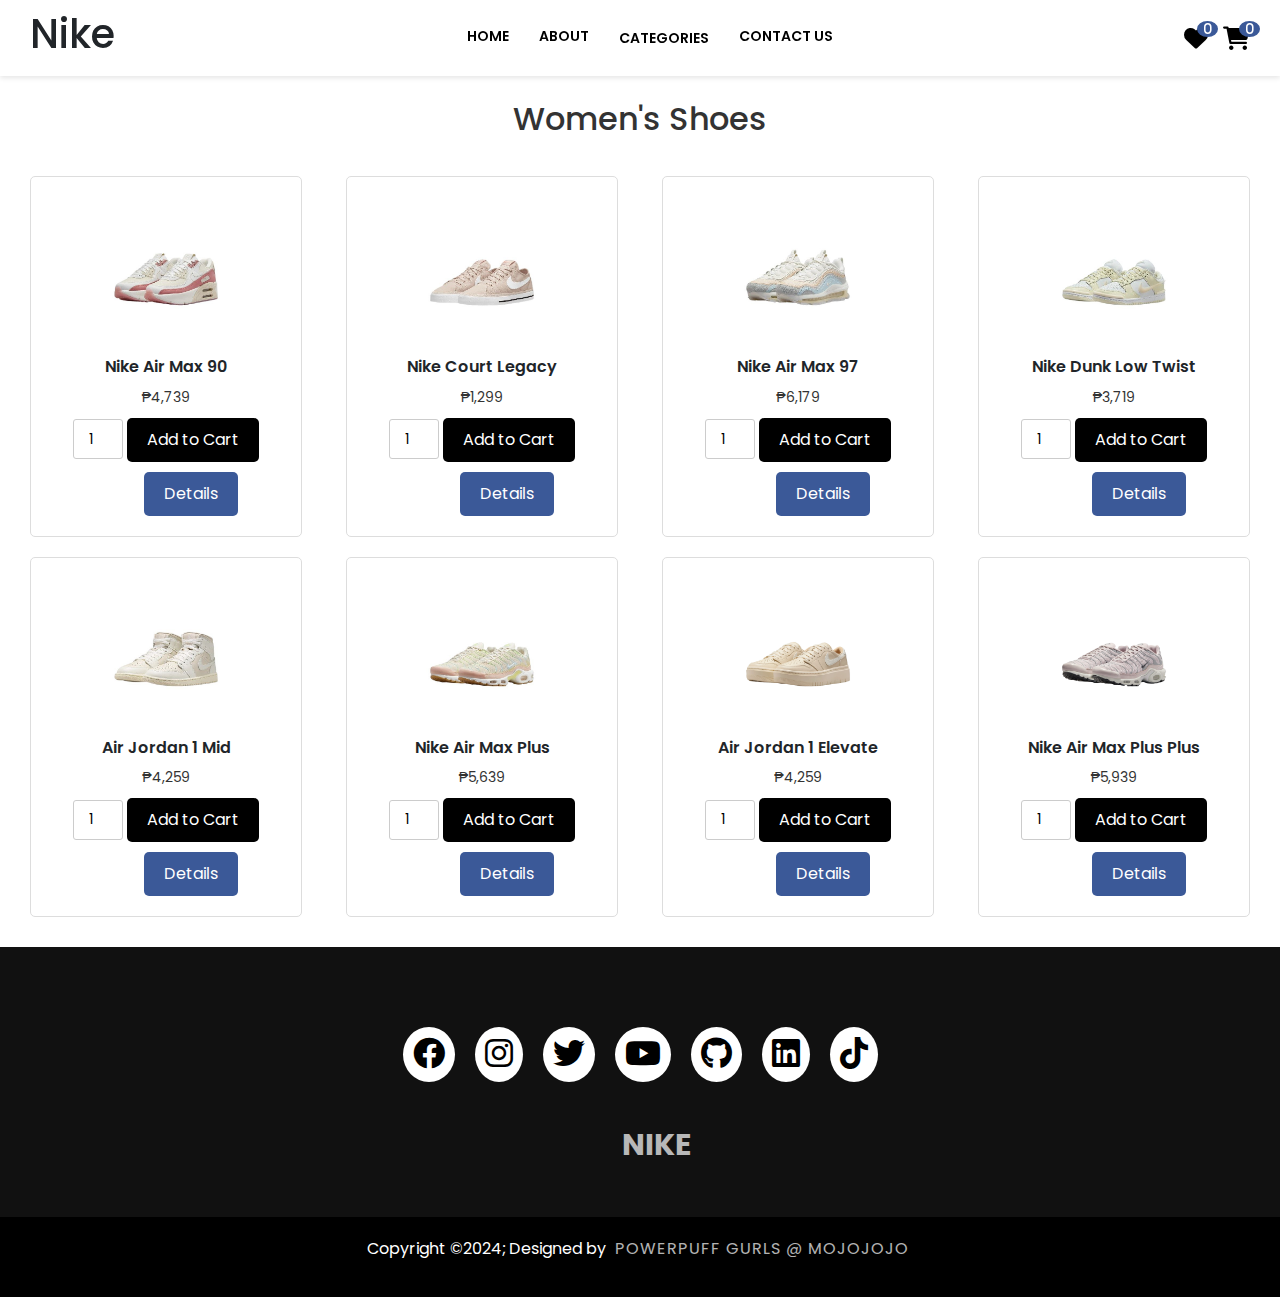
<file: WomenShoes.html>
<!DOCTYPE html>
<html lang="en">

<head>
    <meta charset="UTF-8">
    <meta name="viewport" content="width=device-width, initial-scale=1.0">
    <title>Women's Shoes</title>
    <link rel="shortcut icon" href="img/logo-nike.jpeg">
    <link rel="stylesheet" href="https://cdnjs.cloudflare.com/ajax/libs/font-awesome/6.0.0-beta3/css/all.min.css">
    <link href="https://fonts.googleapis.com/css2?family=Poppins:wght@400;500;600&display=swap" rel="stylesheet">
    <link href="https://cdn.jsdelivr.net/npm/bootstrap@5.3.3/dist/css/bootstrap.min.css" rel="stylesheet"
        integrity="sha384-QWTKZyjpPEjISv5WaRU9OFeRpok6YctnYmDr5pNlyT2bRjXh0JMhjY6hW+ALEwIH" crossorigin="anonymous">
    <style>
        body {
            font-family: 'Poppins', sans-serif;
            margin: 0;
            padding: 0;
        }

        header {
            background-color: white;
            padding: 10px 0;
            position: fixed;
            top: 0;
            left: 0;
            right: 0;
            z-index: 1000;
            box-shadow: 0 2px 5px rgba(0, 0, 0, 0.1);
        }

        .navbar-container {
            display: flex;
            justify-content: space-between;
            align-items: center;
            padding: 0 30px;
        }

        .navbar-links {
            display: flex;
            gap: 30px;
        }

        .navbar-links a {
            color: black;
            text-decoration: none;
            font-weight: 600;
            font-size: 14px;
            text-transform: uppercase;
        }

        .navbar-links a:hover {
            color: #3B5998;
        }

        .dropdown {
            position: relative;
            display: inline-block;
        }

        .dropdown-content {
            display: none;
            position: absolute;
            background-color: #f9f9f9;
            min-width: 160px;
            box-shadow: 0px 8px 16px rgba(0, 0, 0, 0.2);
            z-index: 1;
        }

        .dropdown-content a {
            color: black;
            padding: 10px 15px;
            text-decoration: none;
            display: block;
        }

        .dropdown-content a:hover {
            background-color: #f1f1f1;
        }

        .dropdown:hover .dropdown-content {
            display: block;
        }


        .action-buttons {
            display: flex;
            gap: 15px;
        }

        .action-buttons button {
            background: none;
            border: none;
            font-size: 18px;
            color: black;
            cursor: pointer;
            padding: 0;
        }

        .action-buttons i {
            transition: color 0.2s;
        }

        .action-buttons i:hover {
            color: gray;
        }

        .button-user {
            background-color: #f5f5f5;
            /* Neutral background */
            border: none;
            /* Remove border */
            border-radius: 50%;
            /* Circular shape */
            padding: 10px;
            /* Adjust padding for size */
            cursor: pointer;
            /* Pointer cursor for interactivity */
            box-shadow: 0 2px 4px rgba(0, 0, 0, 0.1);
            /* Optional shadow for depth */
            transition: background-color 0.3s ease, transform 0.2s ease;
        }

        .button-user:hover {
            background-color: #e0e0e0;
            /* Slightly darker on hover */
            transform: scale(1.1);
            /* Enlarge on hover */
        }

        .button-user:active {
            background-color: #d0d0d0;
            /* Even darker when clicked */
            transform: scale(1);
            /* Reset scale */
        }

        .button-user i {
            font-size: 1.5rem;
            /* Adjust icon size */
            color: #333;
            /* Icon color */
        }

        .box-container {
            padding: 20px 20px;
            text-align: center;
        }

        .box:hover {
            box-shadow: 0 4px 12px rgba(0, 0, 0, 0.2);
            transform: scale(1.05);
            background-color: white;
        }

        .containerProduct .row {
            justify-content: center;
        }

        .box {
            border: 1px solid #ddd;
            border-radius: 5px;
            padding: 20px;
            margin: 10px;
            text-align: center;
        }

        .box img {
            width: 100%;
            height: auto;
            max-height: 150px;
            object-fit: contain;
        }

        .box h3 {
            font-size: 16px;
            font-weight: 600;
            margin: 10px 0;
        }

        .price {
            font-size: 14px;
            margin-bottom: 10px;
            color: #333;
        }

        .btn.add-cart {
            font-size: 1rem;
            padding: 10px 20px;
            background-color: #000;
            color: #fff;
            border-radius: 5px;
            border: none;
            transition: background-color 0.3s ease, color 0.3s ease;
        }

        .btn.add-cart:hover {
            background-color: #F6E96B;
            color: #000;
        }

        .btn.add-to-cart-modal {
            font-size: 1rem;
            padding: 10px 20px;
            background-color: #000;
            color: #fff;
            border-radius: 5px;
            border: none;
            transition: background-color 0.3s ease, color 0.3s ease;
        }

        .btn.add-to-cart-modal:hover {
            background-color: #F6E96B;
            color: #000;
        }

        .btn.checkout {
            font-size: 1rem;
            padding: 10px 20px;
            background-color: #000;
            color: #fff;
            border-radius: 5px;
            border: none;
            transition: background-color 0.3s ease, color 0.3s ease;
        }

        .btn.checkout:hover {
            background-color: #F6E96B;
            color: #000;
        }

        .btn.add-fav {
            font-size: 1rem;
            padding: 10px 20px;
            background-color: #3B5998;
            color: #fff;
            border-radius: 5px;
            border: none;
            transition: background-color 0.3s ease, color 0.3s ease;
        }

        .btn.add-fav:hover {
            background-color: #F6E96B;
            color: #000;
        }

        .btn.view-details {
            font-size: 1rem;
            padding: 10px 20px;
            background-color: #3B5998;
            color: #fff;
            border-radius: 5px;
            border: none;
            transition: background-color 0.3s ease, color 0.3s ease;
            margin-top: 10px;
            margin-left: 50px;
        }

        .btn.view-details:hover {
            background-color: #F6E96B;
            color: #000;
        }

        .modal {
            display: none;
            position: fixed;
            z-index: 1;
            left: 0;
            top: 0;
            width: 100%;
            height: 100%;
            background-color: rgba(0, 0, 0, 0.4);
        }

        .modal-content {
            background-color: white;
            margin: 15% auto;
            padding: 20px;
            border-radius: 5px;
            width: 80%;
            max-width: 600px;
        }

        .close {
            color: #aaa;
            float: right;
            font-size: 28px;
            font-weight: bold;
        }

        .close:hover,
        .close:focus {
            color: black;
            text-decoration: none;
            cursor: pointer;
        }

        /* CART CSS */
        .action-buttons {
            display: flex;
            align-items: center;
            gap: 15px;
        }

        .action-buttons i {
            font-size: 24px;
            /* Size of the icon */
            position: relative;
            color: black;
            cursor: pointer;
            transition: color 0.3s ease;
        }

        .action-buttons i:hover {
            color: #3B5998;
        }

        .cart-badge {
            position: absolute;
            top: -5px;
            right: -10px;
            background-color: #3B5998;
            color: white;
            font-size: 12px;
            font-weight: bold;
            border-radius: 50%;
            padding: 2px 6px;
            text-align: center;
            min-width: 20px;
        }

        .favorite-badge {
            position: absolute;
            top: -5px;
            right: -10px;
            background-color: #3B5998;
            color: white;
            font-size: 12px;
            font-weight: bold;
            border-radius: 50%;
            padding: 2px 6px;
            text-align: center;
            min-width: 20px;
        }

        #favoritesModal .modal-content {
            width: 80%;
            max-width: 500px;
            background: white;
            padding: 20px;
            border-radius: 8px;
            position: relative;
            margin: 10% auto;
            box-shadow: 0 4px 10px rgba(0, 0, 0, 0.2);
        }

        #favoritesModal .close {
            position: absolute;
            right: 15px;
            top: 10px;
            font-size: 20px;
            cursor: pointer;
            color: #888;
        }

        #favoritesModal .close:hover {
            color: black;
        }

        #favoritesContainer img {
            border-radius: 8px;
            margin-right: 15px;
        }

        /* Quantity */
        .product-actions {
            display: flex;
            align-items: center;
            gap: 10px;
            /* Adjust spacing between the quantity input and the button */
        }

        .quantity-input {
            width: 50px;
            /* Small width for the input */
            height: 40px;
            /* Adjust height to match the button */
            text-align: center;
            /* Align the value in the center */
            font-size: 14px;
            /* Small font size */
            border: 1px solid #ccc;
            border-radius: 3px;
        }

        .add-to-cart-btn {
            padding: 8px 16px;
            font-size: 14px;
            background-color: #007bff;
            color: white;
            border: none;
            border-radius: 5px;
            cursor: pointer;
        }

        .add-to-cart-btn:hover {
            background-color: #0056b3;
        }

        /* CART */
        .cart-icon {
            position: relative;
            font-size: 24px;
            color: #333;
        }

        #cartBadge {
            position: absolute;
            top: -5px;
            right: -10px;
            background-color: #3B5998;
            color: white;
            font-size: 12px;
            font-weight: bold;
            border-radius: 50%;
            padding: 2px 6px;
            text-align: center;
            min-width: 20px;
        }

        .cart-quantity {
            position: absolute;
            top: -5px;
            right: -10px;
            background-color: red;
            color: white;
            font-size: 12px;
            font-weight: bold;
            border-radius: 50%;
            padding: 4px 6px;
            min-width: 18px;
            text-align: center;
        }

        /* SUBTITLE CSS */
        .navbar-subtitle {
            text-align: center;
            font-weight: bold;
            font-size: 1.5rem;
            margin-top: 100px;
            margin-bottom: 0px;
            /* Reduced space below the subtitle */
            color: #333;
            font-family: 'Poppins', sans-serif;
        }

        /*Footer*/
        footer {
            background-color: #111;
        }

        .footerContainer {
            width: 100%;
            padding: 70px 30px 20px;
        }

        .socialIcons {
            display: flex;
            justify-content: center;
        }

        .socialIcons a {
            text-decoration: none;
            padding: 10px;
            background-color: white;
            margin: 10px;
            border-radius: 50%;
        }

        .socialIcons a i {
            font-size: 2em;
            color: black;
            opacity: 0, 9;
        }

        /* Hover affect on social media icon */
        .socialIcons a:hover {
            background-color: #111;
            transition: 0.5s;
        }

        .socialIcons a:hover i {
            color: white;
            transition: 0.5s;
        }

        .footerNav {
            margin: 30px 0;
        }

        .footerNav ul {
            display: flex;
            justify-content: center;
            list-style-type: none;
        }

        .footerNav ul li a {
            color: white;
            margin: 20px;
            text-decoration: none;
            font-size: 1.9em;
            opacity: 0.7;
            transition: 0.5s;
            font-family: "Poppins", sans-serif;
            font-weight: 700;
            font-style: normal;
        }

        .footerNav ul li a:hover {
            opacity: 1;
        }

        .footerBottom {
            background-color: #000;
            padding: 20px;
            text-align: center;
        }

        .footerBottom p {
            color: white;
        }

        .designer {
            opacity: 0.7;
            text-transform: uppercase;
            letter-spacing: 1px;
            font-weight: 400;
            margin: 0px 5px;
        }

        @media (max-width: 700px) {
            .footerNav ul {
                flex-direction: column;
            }

            .footerNav ul li {
                width: 100%;
                text-align: center;
                margin: 10px;
            }

            .socialIcons a {
                padding: 8px;
                margin: 4px;
            }
        }
    </style>

    <script src="js/cart.js"></script>

</head>

<body>
    <!-- Header -->
    <header>
        <div class="navbar-container">
            <div class="logo">
                <h1>Nike</h1>
            </div>
            <div class="navbar-links">
                <a href="home.html">Home</a>
                <a href="home.html">About</a>
                <div class="dropdown">
                    <a href="#Categories">Categories</a>
                    <div class="dropdown-content">
                        <a href="WomenShoes.html">Women Shoes</a>
                        <a href="kidshoes.html">Kids Shoes</a>
                        <a href="menshoes.html">Men Shoes</a>
                    </div>
                </div>
                <a href="home.html">Contact Us</a>
            </div>
            <div class="action-buttons">
                <i class="fa-solid fa-heart">
                    <span class="favorite-badge">0</span> <!-- Badge showing the favorite count -->
                </i>
                <i class="fa-solid fa-cart-shopping">
                    <span id="cartBadge">0</span> <!-- Cart Badge (will display the number of items) -->
                </i> <!-- Cart Icon -->
            </div>

    </header>

    <!-- NAVBAR SUBTITLE -->
    <div class="navbar-subtitle">
        <h2>Women's Shoes</h2>
    </div>
    <section class="products-container" id="Products">
        <!-- Product boxes go here -->
    </section>

    <!-- Products Section -->
    <div class="box-container">
        <div class="containerProduct">
            <div class="row" id="product-cards-container">
                <!-- Product Cards will be dynamically inserted here -->
            </div>
        </div>
    </div>

    <!-- Product Description Modal -->
    <div id="productModal" class="modal">
        <div class="modal-content">
            <span class="close">&times;</span>
            <h2 id="productTitle"></h2>
            <div id="productDescription"></div>
            <div class="price" id="productPrice"></div>
            <!-- Add Quantity Input for Modal -->
            <input type="number" class="quantity-input" value="1" min="1" id="quantity-modal"
                oninput="restrictNegativeAndZero(this)" onblur="ensureValidValue(this)">
            <!-- Use a different class name for the button in the modal -->
            <button class="btn add-to-cart-modal">Add to Cart</button>
            <br>
            <button class="btn add-fav">Favorite</button>
        </div>
    </div>



    <!-- Favorites Modal -->
    <div id="favoritesModal" class="modal">
        <div class="modal-content">
            <span class="close" id="favoritesClose">&times;</span>
            <h2>Favorite Products</h2>
            <div id="favoritesContainer">
                <!-- Favorited products will be dynamically inserted here -->
            </div>
        </div>
    </div>



    <!-- Cart Modal -->
    <div id="cartModal" class="modal">
        <div class="modal-content">
            <span class="close" id="cartClose">&times;</span>
            <h2>Cart</h2>
            <div id="cartContainer">
                <!-- Items will be dynamically added here -->
            </div>
            <div style="margin-top: 20px;">
                <strong>Total:</strong> <span id="cartTotal">₱0</span>
            </div>
            <button id="checkoutButton" class="btn checkout" style="margin-top: 20px; width: 100%;">Checkout</button>
        </div>
    </div>


    <!-- Footer -->
    <footer>
        <div class="footerContainer" id="Contact">
            <div class="socialIcons">
                <a href=""><i class="fa-brands fa-facebook"></i></a>
                <a href=""><i class="fa-brands fa-instagram"></i></a>
                <a href=""><i class="fa-brands fa-twitter"></i></a>
                <a href=""><i class="fa-brands fa-youtube"></i></a>
                <a href=""><i class="fa-brands fa-github"></i></a>
                <a href=""><i class="fa-brands fa-linkedin"></i></a>
                <a href=""><i class="fa-brands fa-tiktok"></i></a>
            </div>
            <div class="footerNav">
                <ul>
                    <li><a href="">NIKE</a></li>
                </ul>
            </div>
        </div>
        <div class="footerBottom">
            <p>
                Copyright &copy;2024; Designed by
                <span class="designer">POWERPUFF GURLS @ MOJOJOJO</span>
            </p>
        </div>
    </footer>

    <script>
        const products = [
            {
                id: 1,
                name: "Nike Air Max 90",
                image: "Shoes/women shoes 1.jpg",
                price: "₱4,739",
                description: "The Air Max 90 LV8 takes your favourite silhouette to the next level with stacked Nike Air units. Not only do you get extra cushioning, but you get extra height, creating the perfect platform that's easy to style. <br><br> <strong>Colour Shown:</strong> Red Stardust <br><strong>Style:</strong> HF0782-101 <br><strong>Country/Region of Origin:</strong> Vietnam"
            },
            {
                id: 2,
                name: "Nike Court Legacy",
                image: "Shoes/women shoes 2.jpg",
                price: "₱1,299",
                description: "The Nike Court Legacy is a classic, re-imagined with a timeless design that blends style and comfort for everyday wear.  <br><br> <strong>Colour Shown:</strong> Red Stardust <br><strong>Style:</strong> HF0782-101 <br><strong>Country/Region of Origin:</strong> Vietnam"
            },
            {
                id: 3,
                name: "Nike Air Max 97",
                image: "Shoes/women shoes 3.jpg",
                price: "₱6,179",
                description: "The Nike Air Max 97 gives you a sleek, modern look with full-length visible Air cushioning that delivers all-day comfort.  <br><br> <strong>Colour Shown:</strong> Red Stardust <br><strong>Style:</strong> HF0782-101 <br><strong>Country/Region of Origin:</strong> Vietnam"
            },
            {
                id: 4,
                name: "Nike Dunk Low Twist",
                image: "Shoes/women shoes 4.jpg",
                price: "₱3,719",
                description: "The Nike Dunk Low Twist is a modern twist on the classic Dunk silhouette, delivering a fresh look and comfortable feel.  <br><br> <strong>Colour Shown:</strong> Red Stardust <br><strong>Style:</strong> HF0782-101 <br><strong>Country/Region of Origin:</strong> Vietnam"
            },
            {
                id: 5,
                name: "Air Jordan 1 Mid",
                image: "Shoes/women shoes 5.jpg",
                price: "₱4,259",
                description: "The Air Jordan 1 Mid combines heritage style with modern details, offering the perfect blend of comfort and style.  <br><br> <strong>Colour Shown:</strong> Red Stardust <br><strong>Style:</strong> HF0782-101 <br><strong>Country/Region of Origin:</strong> Vietnam"
            },
            {
                id: 6,
                name: "Nike Air Max Plus",
                image: "Shoes/women shoes 6.jpg",
                price: "₱5,639",
                description: "The Nike Air Max Plus features a stylish, unique design with responsive cushioning for long-lasting comfort.  <br><br> <strong>Colour Shown:</strong> Red Stardust <br><strong>Style:</strong> HF0782-101 <br><strong>Country/Region of Origin:</strong> Vietnam"
            },
            {
                id: 7,
                name: "Air Jordan 1 Elevate",
                image: "Shoes/women shoes 7.png",
                price: "₱4,259",
                description: "The Air Jordan 1 Elevate brings you a sleek and stylish update to the classic silhouette, designed for all-day comfort and support.  <br><br> <strong>Colour Shown:</strong> Red Stardust <br><strong>Style:</strong> HF0782-101 <br><strong>Country/Region of Origin:</strong> Vietnam"
            },
            {
                id: 8,
                name: "Nike Air Max Plus Plus",
                image: "Shoes/women shoes 8.png",
                price: "₱5,939",
                description: "Nike Air Max Plus brings an iconic, sporty look with responsive cushioning and a durable build for everyday wear.  <br><br> <strong>Colour Shown:</strong> Red Stardust <br><strong>Style:</strong> HF0782-101 <br><strong>Country/Region of Origin:</strong> Vietnam"
            }
        ];

        const productCardsContainer = document.getElementById('product-cards-container');
        const modal = document.getElementById('productModal');
        const closeModal = document.querySelector('.close');

        let favoriteCount = 0;
        const favoritedProducts = [];

        const updateFavoriteCounter = () => {
            const heartIcon = document.querySelector('.fa-heart');

            if (heartIcon) {
                // Ensure the badge exists; if not, create it
                let favoriteBadge = heartIcon.querySelector('.favorite-badge');
                if (!favoriteBadge) {
                    favoriteBadge = document.createElement('span');
                    favoriteBadge.classList.add('favorite-badge');
                    favoriteBadge.style.position = 'absolute';
                    favoriteBadge.style.top = '0';
                    favoriteBadge.style.right = '0';
                    favoriteBadge.style.backgroundColor = 'red';
                    favoriteBadge.style.color = 'white';
                    favoriteBadge.style.borderRadius = '50%';
                    favoriteBadge.style.padding = '2px 6px';
                    favoriteBadge.style.fontSize = '12px';
                    heartIcon.appendChild(favoriteBadge);
                }

                // Update the badge with the current favorite count
                favoriteBadge.textContent = favoritedProducts.length;

                // Hide the badge if the favorite count is zero
                favoriteBadge.style.display = favoritedProducts.length > 0 ? 'inline-block' : 'none';
            } else {
                console.warn('Heart icon not found on the page.');
            }
        };

        const displayFavorites = () => {
            const favoriteList = favoritedProducts.map(id => {
                const product = products.find(p => p.id === id);
                return product ? product.name : '';
            }).join('\n') || "No favorites yet!";

            console.log("Favorite Products:\n" + favoriteList);
        };
        // Create product cards dynamically
        products.forEach((product, index) => {
            const productCard = document.createElement('div');
            productCard.classList.add('col-md-4', 'col-lg-3');
            productCard.innerHTML = `
        <div class="box">
            <img src="${product.image}" alt="${product.name}">
            <h3>${product.name}</h3>
            <div class="price">${product.price}</div>
            <input type="number" class="quantity-input" value="1" min="1" id="quantity-${product.id}" oninput="restrictNegativeAndZero(this)" onblur="ensureValidValue(this)">
            <button class="btn add-cart" data-index="${index}">Add to Cart</button>
            <button class="btn view-details" data-index="${index}">Details</button>
        </div>
    `;
            productCardsContainer.appendChild(productCard);
        });

        // Function to restrict typing negative and zero values
        function restrictNegativeAndZero(input) {
            // Allow only numbers greater than 0
            let value = input.value;

            // Remove non-numeric characters and check for negative signs
            value = value.replace(/[^0-9]/g, ''); // Remove anything that's not a number

            // If the value is 0, replace it with 1 (to prevent typing zero)
            if (value === "0") {
                value = "1";
            }

            input.value = value;
        }

        // Function to ensure the value is valid when the user finishes editing (loses focus)
        function ensureValidValue(input) {
            // Ensure that the value is at least 1
            if (parseInt(input.value) < 1) {
                input.value = "1"; // Set to 1 if the value is less than 1
            }
        }

        // Show product details in the modal when the Details button is clicked
        document.querySelectorAll('.btn.view-details').forEach(button => {
            button.addEventListener('click', (event) => {
                const productIndex = event.target.getAttribute('data-index');
                const product = products[productIndex];

                // Show the product details inside the modal
                document.getElementById('productTitle').textContent = product.name;
                document.getElementById('productDescription').innerHTML = product.description || 'No description available';
                document.getElementById('productPrice').textContent = product.price;

                // Show the modal
                modal.style.display = "block";

                // Add functionality for the Add to Favorites button inside the modal
                const addToFavButton = document.querySelector('.btn.add-fav');
                addToFavButton.onclick = () => {
                    if (favoritedProducts.includes(product.id)) {
                        alert("You have already added this product to favorites.");
                        return;
                    }

                    favoritedProducts.push(product.id); // Add product to favorites
                    favoriteCount++; // Increment favorite count
                    updateFavoriteCounter(); // Update the favorite count display
                    alert("Product added to favorites!");
                };

                // Add functionality for the Add to Cart button inside the modal
                const addToCartButton = document.querySelector('.btn.add-to-cart-modal');
                addToCartButton.onclick = () => {
                    const quantityInput = document.getElementById('quantity-modal');
                    const quantity = parseInt(quantityInput.value) || 1; // Default to 1 if invalid value

                    // Create the cart item
                    const cartItem = {
                        ...product,
                        quantity: quantity,
                        totalPrice: parseFloat(product.price.replace('₱', '').replace(',', '')) * quantity
                    };

                    // Check if the product is already in the cart
                    const existingItemIndex = cartItems.findIndex(item => item.id === product.id);
                    if (existingItemIndex !== -1) {
                        // Update the quantity and total price if the product is already in the cart
                        cartItems[existingItemIndex].quantity += quantity;
                        cartItems[existingItemIndex].totalPrice = cartItems[existingItemIndex].quantity * parseFloat(product.price.replace('₱', '').replace(',', ''));
                    } else {
                        // Add the new item to the cart if it doesn't already exist
                        const cartItem = {
                            ...product,
                            quantity: quantity,
                            totalPrice: parseFloat(product.price.replace('₱', '').replace(',', '')) * quantity
                        };
                        cartItems.push(cartItem);
                    }

                    // Update the cart modal and cart badge
                    updateCartModal();
                    updateCartBadge();

                    // Close the modal after adding to cart
                    modal.style.display = 'none';
                };
            });
        });

        // Modal close button functionality
        document.querySelector('.modal .close').addEventListener('click', () => {
            modal.style.display = 'none';  // Close the modal when the user clicks the close button
        });
        // Close the modal when the close button is clicked
        closeModal.addEventListener('click', () => {
            modal.style.display = "none";
        });

        // Close the modal if the user clicks outside of the modal content
        window.addEventListener('click', (event) => {
            if (event.target === modal) {
                modal.style.display = "none";
            }
        });

        // Add click event listener to the heart icon
        const heartIcon = document.querySelector('.fa-heart');
        heartIcon.addEventListener('click', displayFavorites);

        const favoritesModal = document.getElementById('favoritesModal');
        const favoritesContainer = document.getElementById('favoritesContainer');
        const favoritesClose = document.getElementById('favoritesClose');

        const updateFavoritesModal = () => {
            favoritesContainer.innerHTML = '';

            if (favoritedProducts.length === 0) {
                favoritesContainer.innerHTML = '<p>No favorites yet.</p>';
            } else {
                favoritedProducts.forEach(productId => {
                    const product = products.find(p => p.id === productId);
                    const favoriteItem = document.createElement('div');
                    favoriteItem.style.display = 'flex';
                    favoriteItem.style.alignItems = 'center';
                    favoriteItem.style.marginBottom = '15px';

                    favoriteItem.innerHTML = `
                <img src="${product.image}" alt="${product.name}" style="width: 60px; height: 60px; object-fit: cover; margin-right: 10px; border-radius: 5px;">
                <div style="flex: 1;">
                    <h4 style="margin: 0;">${product.name}</h4>
                    <p style="margin: 0;">${product.price}</p>
                </div>
                <button class="remove-favorite" data-id="${product.id}" style="background-color: red; color: white; border: none; border-radius: 5px; padding: 5px 10px; cursor: pointer;">Remove</button>
            `;

                    favoritesContainer.appendChild(favoriteItem);
                });

                // Attach event listeners to remove buttons
                document.querySelectorAll('.remove-favorite').forEach(button => {
                    button.addEventListener('click', (event) => {
                        const productId = Number(event.target.dataset.id); // Convert to number

                        // Show a confirmation dialog
                        const isConfirmed = confirm("Are you sure you want to remove this item from your favorites?");
                        if (isConfirmed) {
                            // Remove product from favoritedProducts array
                            const productIndex = favoritedProducts.indexOf(productId);
                            if (productIndex !== -1) {
                                favoritedProducts.splice(productIndex, 1); // Remove product
                            }

                            // Refresh the favorites modal
                            updateFavoritesModal();
                            updateFavoriteCounter();
                        }
                    });
                });
            }
        };


        // Open the favorites modal
        heartIcon.addEventListener('click', () => {
            updateFavoritesModal(); // Update the modal with current favorites
            favoritesModal.style.display = 'block';
        });

        // Close the favorites modal
        favoritesClose.addEventListener('click', () => {
            favoritesModal.style.display = 'none';
        });

        // Close modal when clicking outside the modal
        window.addEventListener('click', (event) => {
            if (event.target === favoritesModal) {
                favoritesModal.style.display = 'none';
            }
        });


        // ABOUT CART MODAL ICON

        const cartIcon = document.querySelector('.fa-cart-shopping');
        const cartModal = document.getElementById('cartModal');
        const cartContainer = document.getElementById('cartContainer');
        const cartClose = document.getElementById('cartClose');

        let cartItems = [];

        // Function to update the cart modal content
        const updateCartModal = () => {
            const cartContainer = document.getElementById('cartContainer');
            cartContainer.innerHTML = ''; // Clear previous items
            let totalAmount = 0; // Calculate total price

            if (cartItems.length === 0) {
                cartContainer.innerHTML = '<p>No items in the cart.</p>';
            } else {
                cartItems.forEach((item, index) => {
                    totalAmount += item.totalPrice;

                    const cartItem = document.createElement('div');
                    cartItem.classList.add('cart-item');
                    cartItem.style.display = 'flex';
                    cartItem.style.alignItems = 'center';
                    cartItem.style.marginBottom = '15px';

                    cartItem.innerHTML = `
                    <img src="${item.image}" alt="${item.name}" style="width: 60px; height: 60px; object-fit: cover; margin-right: 10px; border-radius: 5px;">
                    <div style="flex-grow: 1;">
                        <h4>${item.name}</h4>
                        <p>${item.price} x 
                            <input type="number" class="quantity-input" value="${item.quantity}" min="1" data-index="${index}" oninput="restrictNegativeAndZero(this)" onblur="ensureValidValue(this)">
                        </p>
                    </div>
                    <button class="btn delete-item" data-index="${index}" style="background-color: red; color: white; border: none; border-radius: 5px; padding: 5px 10px; cursor: pointer;">Delete</button>
                `;

                    cartContainer.appendChild(cartItem);
                });

                // Function to restrict typing negative and zero values
                function restrictNegativeAndZero(input) {
                    // Allow only numbers greater than 0
                    let value = input.value;

                    // Remove non-numeric characters and check for negative signs
                    value = value.replace(/[^0-9]/g, ''); // Remove anything that's not a number

                    // If the value is 0, replace it with 1 (to prevent typing zero)
                    if (value === "0") {
                        value = "1";
                    }

                    input.value = value;
                }

                // Function to ensure the value is valid when the user finishes editing (loses focus)
                function ensureValidValue(input) {
                    // Ensure that the value is at least 1
                    if (parseInt(input.value) < 1) {
                        input.value = "1"; // Set to 1 if the value is less than 1
                    }
                }

                // Add event listeners for quantity inputs
                document.querySelectorAll('.quantity-input').forEach(input => {
                    input.addEventListener('change', (event) => {
                        const index = event.target.dataset.index;
                        const newQuantity = parseInt(event.target.value) || 1;

                        // Update quantity and total price
                        cartItems[index].quantity = newQuantity;
                        cartItems[index].totalPrice = parseFloat(cartItems[index].price.replace('₱', '').replace(',', '')) * newQuantity;

                        updateCartModal(); // Refresh the cart modal
                        updateCartBadge(); // Update the cart badge
                    });
                });

                // Add event listeners for delete buttons
                document.querySelectorAll('.delete-item').forEach(button => {
                    button.addEventListener('click', (event) => {
                        const index = event.target.dataset.index;

                        // Show a confirmation dialog
                        const isConfirmed = confirm("Are you sure you want to delete this item?");

                        if (isConfirmed) {
                            cartItems.splice(index, 1); // Remove item from the cart
                            updateCartModal(); // Refresh the cart modal
                            updateCartBadge(); // Update the cart badge
                        }
                    });
                });

            }

            document.getElementById('cartTotal').textContent = `₱${totalAmount.toLocaleString()}`;
        };


        // Add checkout functionality
        document.getElementById('checkoutButton').addEventListener('click', () => {
            if (cartItems.length === 0) {
                alert('Your cart is empty. Please add items to proceed with checkout.');
            } else {
                const totalAmount = cartItems.reduce((total, item) => total + item.totalPrice, 0);

                // Confirm before proceeding with checkout
                const userConfirmed = confirm(`Your total is ₱${totalAmount.toLocaleString()}. Do you want to proceed with checkout?`);

                if (userConfirmed) {
                    // Display a success message
                    const successMessage = document.createElement('div');
                    successMessage.textContent = 'Thank you for your purchase! Your order has been placed.';
                    successMessage.style.position = 'fixed';
                    successMessage.style.top = '20px';
                    successMessage.style.right = '20px';
                    successMessage.style.backgroundColor = '#4caf50';
                    successMessage.style.color = 'white';
                    successMessage.style.padding = '10px 20px';
                    successMessage.style.borderRadius = '5px';
                    successMessage.style.boxShadow = '0 4px 8px rgba(0, 0, 0, 0.2)';
                    successMessage.style.zIndex = '1000';
                    document.body.appendChild(successMessage);

                    // Clear the cart
                    cartItems = [];
                    updateCartModal(); // Update the modal to reflect an empty cart
                    updateCartBadge(); // Update the badge to show 0 items

                    // Remove the success message after 3 seconds
                    setTimeout(() => {
                        successMessage.remove();
                    }, 3000);
                }
            }
        });

        // Function to update the cart icon badge to show the number of unique items (products) in the cart
        function updateCartBadge() {
            const cartBadge = document.getElementById('cartBadge'); // Get the cart badge element

            // If the cartBadge element exists, update its text content
            if (cartBadge) {
                const uniqueProductCount = cartItems.length;  // The number of unique products in the cart
                cartBadge.textContent = uniqueProductCount;  // Update the badge with the total count of unique products
            } else {
                console.warn("Cart badge element not found.");
            }
        }

        // Open the cart modal when the cart icon is clicked
        cartIcon.addEventListener('click', () => {
            updateCartModal();
            cartModal.style.display = 'block';
        });

        // Close the cart modal when the close button is clicked
        cartClose.addEventListener('click', () => {
            cartModal.style.display = 'none';
        });

        // Close the modal if the user clicks outside of the modal content
        window.addEventListener('click', (event) => {
            if (event.target === cartModal) {
                cartModal.style.display = 'none';
            }
        });

        // Add "Add to Cart" button functionality
        document.querySelectorAll('.btn.add-cart').forEach((button, index) => {
            button.addEventListener('click', () => {
                const quantityInput = document.getElementById(`quantity-${products[index].id}`);
                const quantity = parseInt(quantityInput.value) || 1; // Default to 1 if invalid value
                const product = products[index];

                const cartItem = {
                    ...product,
                    quantity: quantity,
                    totalPrice: parseFloat(product.price.replace('₱', '').replace(',', '')) * quantity
                };

                // Check if the product is already in the cart
                const existingItemIndex = cartItems.findIndex(item => item.id === product.id);

                if (existingItemIndex !== -1) {
                    // Update the quantity and total price if the product is already in the cart
                    cartItems[existingItemIndex].quantity += quantity;  // Increment quantity
                    cartItems[existingItemIndex].totalPrice = cartItems[existingItemIndex].quantity * parseFloat(product.price.replace('₱', '').replace(',', ''));
                } else {
                    // Add the new item to the cart if it doesn't already exist

                    cartItems.push(cartItem);
                }

                // Update the cart modal and cart badge
                updateCartModal();
                updateCartBadge(); // Update the cart badge with unique item count
            });
        });

        // validation
        const quantityInput = document.getElementById('productQuantity');

        // Ensure the quantity is at least 1
        quantityInput.addEventListener('change', function () {
            if (quantityInput.value < 1) {
                quantityInput.value = 1;
            }
        });

        // Handle Cart Updates
        document.getElementById('addToCartBtn').addEventListener('click', function () {
            const quantityInput = document.getElementById('productQuantity');
            const cartQuantity = document.getElementById('cartQuantity');

            // Get the current quantity value
            const addedQuantity = parseInt(quantityInput.value) || 0;

            // Get the existing quantity in the cart
            const currentCartQuantity = parseInt(cartQuantity.textContent) || 0;

            // Update the cart quantity
            const newCartQuantity = currentCartQuantity + addedQuantity;
            cartQuantity.textContent = newCartQuantity;

            // Reset the input value (optional)
            quantityInput.value = 1;
        });

    </script>
</body>

</html>
</file>
<file: style.css>
/*=============== GOOGLE FONTS ===============*/
@import url("https://fonts.googleapis.com/css2?family=Poppins:wght@400;500;600;900&display=swap");
@import url("https://fonts.googleapis.com/css2?family=Rubik+Bubbles&display=swap");

/*=============== VARIABLES CSS ===============*/
:root {
  --header-height: 3.5rem;

  /*========== Colors ==========*/
  --first-color: black;
  --first-color-alt: black;
  --title-color: black;
  --text-color: black;
  --text-color-light: black;

  /*Green gradient*/
  --body-color: white;
  --container-color: white;

  /*========== Font and typography ==========*/
  --body-font: "Poppins", sans-serif;
  --biggest-font-size: 2rem;
  --h1-font-size: 1.5rem;
  --h2-font-size: 1.25rem;
  --h3-font-size: 1rem;
  --normal-font-size: 0.938rem;
  --small-font-size: 0.813rem;
  --smaller-font-size: 0.75rem;

  /*========== Font weight ==========*/
  --font-medium: 500;
  --font-semi-bold: 600;
  --font-black: 900;

  /*========== Margenes Bottom ==========*/
  --mb-0-25: 0.25rem;
  --mb-0-5: 0.5rem;
  --mb-0-75: 0.75rem;
  --mb-1: 1rem;
  --mb-1-5: 1.5rem;
  --mb-2: 2rem;
  --mb-2-5: 2.5rem;

  /*========== z index ==========*/
  --z-tooltip: 10;
  --z-fixed: 100;
}

/* Responsive typography */
@media screen and (min-width: 992px) {
  :root {
    --biggest-font-size: 4rem;
    --h1-font-size: 2.25rem;
    --h2-font-size: 1.5rem;
    --h3-font-size: 1.25rem;
    --normal-font-size: 1rem;
    --small-font-size: 0.875rem;
    --smaller-font-size: 0.813rem;
  }
}

/*=============== BASE ===============*/
* {
  box-sizing: border-box;
  padding: 0;
  margin: 0;
}

html {
  scroll-behavior: smooth;
}

body {
  margin: var(--header-height) 0 0 0;
  font-family: var(--body-font);
  font-size: var(--normal-font-size);
  background: var(--body-color);
  color: var(--text-color);
}

h1,
h2,
h3,
h4 {
  color: var(--title-color);
  font-weight: var(--font-semi-bold);
}

ul {
  list-style: none;
}

a {
  text-decoration: none;
}

img {
  max-width: 100%;
  height: auto;
}

button,
input {
  border: none;
  outline: none;
}

button {
  cursor: pointer;
  font-family: var(--body-font);
  font-size: var(--normal-font-size);
}

/*=============== REUSABLE CSS CLASSES ===============*/
.section {
  padding: 4.5rem 0 2rem;
}

.section__title {
  font-size: var(--h2-font-size);
  margin-bottom: var(--mb-2);
  text-align: center;
}

/*=============== LAYOUT ===============*/
.container {
  max-width: 968px;
  margin-left: var(--mb-1-5);
  margin-right: var(--mb-1-5);
}

.grid {
  display: grid;
}

.main {
  overflow: hidden;
  /*For animation*/
}

/*=============== HEADER ===============*/
header {
  background-color: white;
  padding: 10px 0;
  position: fixed;
  top: 0;
  left: 0;
  right: 0;
  z-index: 1000;
  box-shadow: 0 2px 5px rgba(0, 0, 0, 0.1);
}

.navbar-container {
  display: flex;
  justify-content: space-between;
  align-items: center;
  padding: 0 30px;
}

.navbar-links {
  display: flex;
  gap: 30px;
}

.navbar-links a {
  color: black;
  text-decoration: none;
  font-weight: 600;
  font-size: 14px;
  text-transform: uppercase;
}

.navbar-links a:hover {
  color: #c72092;
}
.dropdown {
  position: relative;
  display: inline-block;
}
.dropdown-content {
  display: none;
  position: absolute;
  background-color: #f9f9f9;
  min-width: 160px;
  box-shadow: 0px 8px 16px rgba(0,0,0,0.2);
  z-index: 1;
}
.dropdown-content a {
  color: black;
  padding: 10px 15px;
  text-decoration: none;
  display: block;
}
.dropdown-content a:hover {
  background-color: #f1f1f1;
}
.dropdown:hover .dropdown-content {
  display: block;
}


.action-buttons {
  display: flex;
  gap: 15px;
}

.action-buttons button {
  background: none;
  border: none;
  font-size: 18px;
  color: black;
  cursor: pointer;
  padding: 0;
}

.action-buttons i {
  transition: color 0.2s;
}

.action-buttons i:hover {
  color: gray;
}
.button-user {
  background-color: #f5f5f5; /* Neutral background */
  border: none; /* Remove border */
  border-radius: 50%; /* Circular shape */
  padding: 10px; /* Adjust padding for size */
  cursor: pointer; /* Pointer cursor for interactivity */
  box-shadow: 0 2px 4px rgba(0, 0, 0, 0.1); /* Optional shadow for depth */
  transition: background-color 0.3s ease, transform 0.2s ease;
}

.button-user:hover {
  background-color: #e0e0e0; /* Slightly darker on hover */
  transform: scale(1.1); /* Enlarge on hover */
}

.button-user:active {
  background-color: #d0d0d0; /* Even darker when clicked */
  transform: scale(1); /* Reset scale */
}

.button-user i {
  font-size: 1.5rem; /* Adjust icon size */
  color: #333; /* Icon color */
}

.containerProduct .row {
  justify-content: center;
}

.price {
  font-size: 14px;
  margin-bottom: 10px;
  color: #333;
}

.btn.add-cart {
  font-size: 1rem;
  padding: 10px 20px;
  background-color: #000;
  color: #fff;
  border-radius: 5px;
  border: none;
  transition: background-color 0.3s ease, color 0.3s ease;
}

.btn.add-cart:hover {
  background-color: #f6e96b;
  color: #000;
}

.btn.add-to-cart-modal {
  font-size: 1rem;
  padding: 10px 20px;
  background-color: #000;
  color: #fff;
  border-radius: 5px;
  border: none;
  transition: background-color 0.3s ease, color 0.3s ease;
}

.btn.add-to-cart-modal:hover {
  background-color: #f6e96b;
  color: #000;
}

.btn.checkout {
  font-size: 1rem;
  padding: 10px 20px;
  background-color: #000;
  color: #fff;
  border-radius: 5px;
  border: none;
  transition: background-color 0.3s ease, color 0.3s ease;
}

.btn.checkout:hover {
  background-color: #f6e96b;
  color: #000;
}

.btn.add-fav {
  font-size: 1rem;
  padding: 10px 20px;
  background-color: #3b5998;
  color: #fff;
  border-radius: 5px;
  border: none;
  transition: background-color 0.3s ease, color 0.3s ease;
}

.btn.add-fav:hover {
  background-color: #f6e96b;
  color: #000;
}

.btn.view-details {
  font-size: 1rem;
  padding: 10px 20px;
  background-color: #3b5998;
  color: #fff;
  border-radius: 5px;
  border: none;
  transition: background-color 0.3s ease, color 0.3s ease;
  margin-top: 10px;
  margin-left: 50px;
}

.btn.view-details:hover {
  background-color: #f6e96b;
  color: #000;
}

footer {
  background-color: #000;
  color: white;
  padding: 20px 0;
}

footer .social-icons a {
  margin: 0 10px;
  color: white;
}

.modal {
  display: none;
  position: fixed;
  z-index: 1;
  left: 0;
  top: 0;
  width: 100%;
  height: 100%;
  background-color: rgba(0, 0, 0, 0.4);
}

.modal-content {
  background-color: white;
  margin: 15% auto;
  padding: 20px;
  border-radius: 5px;
  width: 80%;
  max-width: 600px;
}

.close {
  color: #aaa;
  float: right;
  font-size: 28px;
  font-weight: bold;
}

.close:hover,
.close:focus {
  color: black;
  text-decoration: none;
  cursor: pointer;
}

/* CART CSS */
.action-buttons {
  display: flex;
  align-items: center;
  gap: 15px;
}

.action-buttons i {
  font-size: 24px; /* Size of the icon */
  position: relative;
  color: black;
  cursor: pointer;
  transition: color 0.3s ease;
}

.action-buttons i:hover {
  color: #c72092;
}

.cart-badge {
  position: absolute;
  top: -5px;
  right: -10px;
  background-color: #c72092;
  color: white;
  font-size: 12px;
  font-weight: bold;
  border-radius: 50%;
  padding: 2px 6px;
  text-align: center;
  min-width: 20px;
}

.favorite-badge {
  position: absolute;
  top: -5px;
  right: -10px;
  background-color: #c72092;
  color: white;
  font-size: 12px;
  font-weight: bold;
  border-radius: 50%;
  padding: 2px 6px;
  text-align: center;
  min-width: 20px;
}

#favoritesModal .modal-content {
  width: 80%;
  max-width: 500px;
  background: white;
  padding: 20px;
  border-radius: 8px;
  position: relative;
  margin: 10% auto;
  box-shadow: 0 4px 10px rgba(0, 0, 0, 0.2);
}

#favoritesModal .close {
  position: absolute;
  right: 15px;
  top: 10px;
  font-size: 20px;
  cursor: pointer;
  color: #888;
}

#favoritesModal .close:hover {
  color: black;
}

#favoritesContainer img {
  border-radius: 8px;
  margin-right: 15px;
}
/* Quantity */
.product-actions {
  display: flex;
  align-items: center;
  gap: 10px; /* Adjust spacing between the quantity input and the button */
}

.quantity-input {
  width: 50px; /* Small width for the input */
  height: 40px; /* Adjust height to match the button */
  text-align: center; /* Align the value in the center */
  font-size: 14px; /* Small font size */
  border: 1px solid #ccc;
  border-radius: 3px;
}

.add-to-cart-btn {
  padding: 8px 16px;
  font-size: 14px;
  background-color: #007bff;
  color: white;
  border: none;
  border-radius: 5px;
  cursor: pointer;
}

.add-to-cart-btn:hover {
  background-color: #0056b3;
}

/* CART */
.cart-icon {
  position: relative;
  font-size: 24px;
  color: #333;
}
#cartBadge {
  position: absolute;
  top: -5px;
  right: -10px;
  background-color: #c72092;
  color: white;
  font-size: 12px;
  font-weight: bold;
  border-radius: 50%;
  padding: 2px 6px;
  text-align: center;
  min-width: 20px;
}
.cart-quantity {
  position: absolute;
  top: -5px;
  right: -10px;
  background-color: red;
  color: white;
  font-size: 12px;
  font-weight: bold;
  border-radius: 50%;
  padding: 4px 6px;
  min-width: 18px;
  text-align: center;
}

/* SUBTITLE CSS */
.navbar-subtitle {
  text-align: center;
  font-weight: bold;
  font-size: 1.5rem;
  margin-top: 100px;
  margin-bottom: 50px; /* Reduced space below the subtitle */
  color: #333;
  font-family: "Poppins", sans-serif;
}

/*Login*/
/* Modal background overlay */
.modal-overlay {
  position: fixed;
  top: 0;
  left: 0;
  width: 100%;
  height: 100%;
  background: rgba(0, 0, 0, 0.5);
  opacity: 0; /* Start invisible */
  visibility: hidden; /* Hide by default */
  transition: opacity 0.3s ease, visibility 0.3s ease;
  z-index: 999; /* Ensure it appears on top */
  justify-content: center;
  align-items: center;
}

.modal-overlay.active {
  opacity: 1; /* Make visible */
  visibility: visible;
}


/* Center the modal */
.wrapper {
  position: relative;
  width: 400px;
  height: 520px;
  background: white;
  border: 2px solid rgb(0, 0, 0);
  border-radius: 20px;
  box-shadow: 0 0 30px #000000;
  display: flex;
  justify-content: center;
  align-items: center;
  overflow: hidden;
  transform: scale(0); /* Hidden initially */
  transition: transform 0.5s ease, height 0.2s ease;
  z-index: 1000; /* Above the overlay */
}

/* Show modal when active */
.wrapper.active-popup {
  transform: scale(1);
}

/* Show the modal background when modal is active */
.modal-overlay.active {
  display: flex;
}

.wrapper.active-popup {
  transform: scale(1);
}
.wrapper.active {
  height: 700px;
}

.wrapper .form-box {
  width: 100%;
  padding: 40px;
}
.wrapper .form-box.login {
  transition: transform 0.18s ease;
  transform: translateX(0);
}
.wrapper.active .form-box.login {
  transition: none;
  transform: translateX(-400px);
}

.wrapper .form-box.register {
  position: absolute;
  transition: none;
  transform: translateX(400px);
}
.wrapper.active .form-box.register {
  transition: transform 0.18s ease;
  transform: translateX(0);
}

.wrapper .icon-close {
  position: absolute;
  top: 0;
  right: 0;
  width: 45px;
  height: 45px;
  background: #000000;
  font-size: 2em;
  color: #ffffff;
  display: flex;
  justify-content: center;
  align-items: center;
  border-bottom-left-radius: 20px;
  cursor: pointer;
  z-index: 1;
}

.form-box h2 {
  font-size: 2rem;
  text-align: center;
  color: #000000;
}

.input-box {
  position: relative;
  width: 100%;
  height: 50px;
  border-bottom: 2px solid rgb(0, 0, 0);
  margin: 30px 0;
  color: #000000;
}


.input-box input:focus ~ label,
.input-box input:valid ~ label {
  top: -5px;
}

.input-box input {
  width: 100%;
  height: 100%;
  border: 1px solid black;
  outline: none;
  font-size: 1em;
  color: #000000;
  padding: 0 35px 0 5px;
  font-family: var(--body-font);
}

.input-box .icon {
  position: absolute;
  right: 8px;
  font-size: 1.2em;
  color: #000000;
  line-height: 57px;
}

.remember-forgot {
  font-size: 0.9em;
  color: #000000;
  margin: -15px 0 15px;
  display: flex;
  justify-content: space-between;
  margin-top: -5px;
}

.remember-forgot label input {
  accent-color: #000000;
  margin-right: 3px;
}

.remember-forgot a {
  color: #000000;
  text-decoration: none;
}

.remember-forgot a:hover {
  text-decoration: underline;
}

.btn {
  width: 100%;
  height: 45px;
  background: #ffd700;
  border: none;
  outline: none;
  border-radius: 6px;
  cursor: pointer;
  font-size: 1em;
  color: #ffffff;
  margin-bottom: 8px;
}
.btn:hover {
  color: #ffffff;
  background: #ffeb7a;
}
.login-register {
  color: #000000;
  font-size: 0.9em;
  text-align: center;
  margin: 25px 0 10px;
}
.login-register p a {
  color: #000000;
  text-decoration: none;
}
.login-register p a:hover {
  text-decoration: underline;
}
.social-login {
  display: flex;
  flex-direction: column;
  gap: 10px;
}

.facebook-btn,
.google-btn {
  display: flex;
  align-items: center;
  justify-content: center;
  width: 100%;
  padding: 10px;
  border-radius: 3px;
  color: white;
  border: none;
  cursor: pointer;
}

.facebook-btn {
  background-color: #3b5998;
}

.facebook-btn:hover {
  background-color: #80bcbd;
}

.google-btn {
  background-color: #db4437;
}

.google-btn:hover {
  background-color: #ff7b54;
}

.social-login img {
  width: 20px;
  height: 20px;
  margin-right: 10px;
}

/*=============== BUTTONS ===============*/
.button {
  display: inline-block;
  background-color: black;
  color: var(--title-color);
  padding: 1rem 1.75rem;
  border-radius: 0.5rem;
  font-weight: var(--font-medium);
  transition: 0.3s;
}

.button:hover {
  background-color: #3b5998;
  border: 2px solid #000000;
}

.button__icon {
  font-size: 1.25rem;
}

.button--ghost {
  border: 2px solid;
  background-color: transparent;
  border-radius: 3rem;
  padding: 0.75rem 1.5rem;
  transition: 0.5s;
}

.button--ghost:hover {
  background: #3b5998;
}

.button--link {
  color: var(--title-color);
}

.button--flex {
  display: inline-flex;
  align-items: center;
  column-gap: 0.5rem;
}

/*Yung shoes na nalutang*/
.parallax-section {
  position: relative;
  width: 100%;
  height: 100vh; /* Full viewport height for the effect */
  overflow: hidden;
  display: flex;
  align-items: center;
  justify-content: center;
  background: #f5f5f5; /* Light background for contrast */
  margin-top: 60px;
}

.parallax-text {
  position: absolute;
  font-family: "Poppins", serif;
  font-weight: 700;
  font-size: 25vw;
  font-style: italic;
  margin-left: 5%;
  margin-top: 10px;
}

.parallax-text::after {
  content: attr(text);
  position: absolute;
  z-index: 100;
  top: 0;
  left: 0;
  color: transparent;
  -webkit-text-stroke: 0.15vw black;
}

.parallax-text img {
  width: 66vw;
  animation: sneakerAnimation 2s cubic-bezier(0.25, 1, 0.5, 1) infinite
    alternate;
  margin-top: 10%;
}

@keyframes sneakerAnimation {
  0%,
  10% {
    transform: translate(100vw, 0) rotate(15deg);
  }
  90%,
  100% {
    transform: translate(-5vw, -5vw) rotate(-30deg);
  }
}

/*Products*/

.featured-box {
  width: 100%;
  height: 200px;
  display: flex;
  flex-direction: column;
  justify-content: center;
  align-items: center;
  text-align: center;
  color: #000000;
  background-color: #ffffff;
  position: relative;
  overflow: hidden;
  margin-top: 30%;
  box-shadow: 0 0 8px rgba(0, 0, 0, 0.6);
}

.featured-box h1 {
  font-size: 36px;
  margin: 0;
  z-index: 1;
  font-family: "Poppins", sans-serif;
}

.featured-box h2 {
  font-size: 24px;
  margin: 0;
  z-index: 1;
  font-family: "Poppins", sans-serif;
}

.featured-box::before {
  content: "NIKE";
  position: absolute;
  top: 0;
  left: 0;
  right: 0;
  bottom: 0;
  color: rgba(2, 2, 2, 0.27);
  font-size: 150px;
  text-align: center;
  line-height: 200px;
  font-weight: 700;
  z-index: 0;
  white-space: nowrap;
  overflow: hidden;
  font-family: "Poppins", sans-serif;
}

.products {
  width: 100%;
  height: 140vh;
  padding: 25px 0;
}

.products .box {
  width: 90%;
  margin: 0 auto;
  display: grid;
  grid-template-columns: 1fr 1fr 1fr 1fr;
  grid-gap: 25px 0;
  margin-left: 18%;
  margin-top: 5%;
}

.products .box .card {
  width: 290px;
  height: 440px;
  box-shadow: 0 0 8px #000000;
  border-radius: 5px;
  text-align: center;
  padding: 10px 20px;
  background: #f6f6f6;
}

.products .box .card .small_card {
  display: flex;
  flex-flow: column;
  position: absolute;
  margin: 10px 0;
  transform: translateX(-20px);
  transition: 0.3s;
  opacity: 0;
}

.products .box .card:hover .small_card {
  transform: translateX(2px);
  cursor: pointer;
  opacity: 1;
}

.products .box .card .image {
  display: flex;
  align-items: center;
  justify-content: center;
}

.products .box .card .image img {
  width: 150px;
  margin: 15px 0;
  transition: 0.3s;
}

.products .box .card:hover .image img {
  transform: scale(1.1);
}

.products .box .card .small_card i {
  width: 45px;
  height: 45px;
  border-radius: 5px;
  font-size: 18px;
  margin: 2px 0;
  line-height: 40px;
  border: 2px solid #999999;
  transition: 0.2s;
}

.products .box .card .small_card i:hover {
  color: #000000;
}

.products .box .card .products_text h2 {
  font-size: 30px;
  margin-top: 15px;
  font-family: "Poppins", sans-serif;
}

.products .box .card .products_text p {
  color: #000000;
  line-height: 21px;
  margin: 8px 0;
  font-family: "Poppins", sans-serif;
}

.products .box .card .products_text h3 {
  margin: 7px 0;
  font-family: "Poppins", sans-serif;
}

.products .box .card .products_text .btn {
  text-decoration: none;
  padding: 10px 20px;
  background: black;
  color: white;
}
.products .box .card .products_text .btn2 {
  text-decoration: none;
  padding: 10px 20px;
  background: #3b5998;
  color: white;
}
.products .box .card .products_text .btn:hover {
  background-color: #ffd700;
}
.products .box .card .products_text .btn2:hover {
  background-color: #ffd700;
}

/*About*/

.featured-box2 {
  width: 100%;
  height: 200px;
  display: flex;
  flex-direction: column;
  justify-content: center;
  align-items: center;
  text-align: center;
  color: #000000;
  background-color: #ffffff;
  position: relative;
  overflow: hidden;
  box-shadow: 0 0 8px rgba(0, 0, 0, 0.6);
}

.featured-box2 h1 {
  font-size: 36px;
  margin: 0;
  z-index: 1;
  font-family: "Poppins", sans-serif;
}

.featured-box2 h2 {
  font-size: 24px;
  margin: 0;
  z-index: 1;
  font-family: "Poppins", sans-serif;
}

.featured-box2::before {
  content: "NIKE";
  position: absolute;
  top: 0;
  left: 0;
  right: 0;
  bottom: 0;
  color: rgba(2, 2, 2, 0.27);
  font-size: 150px;
  text-align: center;
  line-height: 200px;
  font-weight: 700;
  z-index: 0;
  white-space: nowrap;
  overflow: hidden;
  font-family: "Poppins", sans-serif;
}
/*About*/

.about {
  width: 100%;
  height: 100vh;
  padding: 35px 0;
}

.about h1 {
  font-size: 60px;
  margin-top: 20px;
  display: flex;
  align-items: center;
  justify-content: center;
  background: black;
  -webkit-background-clip: text;
  -webkit-text-fill-color: transparent;
  text-transform: uppercase;
}
.about .about_main {
  position: relative;
  top: 40%;
  left: 50%;
  transform: translate(-50%, -50%);
  display: flex;
  justify-content: space-around;
  align-items: center;
}

.about .about_main .about_image {
  display: flex;
  margin-top: 50px;
  margin-left: 10%;
}

.about .about_main .about_image .about_small_image {
  display: flex;
  flex-direction: column;
  position: relative;
  top: 15px;
}

.about .about_main .about_image .about_small_image img {
  height: 92px;
  margin: 5px 0;
  cursor: pointer;
  background: black;
  display: block;
  border-radius: 6px;
  padding: 5px 5px;
  box-shadow: 0 0 6px rgba(0, 0, 0, 0.6);
  opacity: 0.8;
  transition: 0.3s;
}

.about .about_main .about_image .about_small_image img:hover {
  opacity: 1;
}

.about .about_main .image_contaner {
  padding: 10px;
  display: flex;
}

.about .about_main .image_contaner img {
  border: 3px solid black;
  border-radius: 20px;
  height: 430px;
  padding: 30px;
  box-shadow: 0 0 8px #6d6d6d;
}

.about .about_main .about_text {
  margin-top: 45px;
  margin-right: 10%;
}

.about .about_main .about_text p {
  background: black;
  -webkit-background-clip: text;
  -webkit-text-fill-color: transparent;
  line-height: 22px;
  width: 600px;
  text-align: justify;
  padding: 25px 30px;
  border: 2px solid black;
  border-radius: 20px;
  box-shadow: 0 0 8px black;
}

/*TEAM*/

#team {
  width: 100%;
  min-height: 100vh;
  display: flex;
  justify-content: center;
  align-items: center;
  flex-direction: column;
}

.heading {
  font-size: 1.3rem;
  color: #2c2c2c;
  font-weight: 500;
  display: flex;
  align-items: center;
  margin: 20px;
}

.heading i {
  background-color: #333;
  color: #fff;
  width: 50px;
  height: 50px;
  display: flex;
  justify-content: center;
  align-items: center;
  font-size: 0.9rem;
  margin: 0 20px;
}

.box1 {
  width: 266px;
  height: 340px;
  background-color: #000000;
  display: flex;
  flex-direction: column;
  align-items: center;
  justify-content: space-between;
  padding: 20px;
  border-radius: 10px;
  margin: 20px;
  position: relative;
}

.container {
  display: flex;
  justify-content: center;
  align-items: center;
  flex-wrap: wrap;
}

.top-bar {
  width: 50%;
  height: 4px;
  position: absolute;
  left: 50%;
  top: 0;
  transform: translate(-50%);
  background-color: #3b5998;
  border-radius: 0 0 10px 10px;
}

.verify {
  color: #333;
}

.details {
  display: flex;
  justify-content: center;
  align-items: center;
  flex-direction: column;
}

.details img {
  width: 100px;
  height: 100px;
  border-radius: 50%;
  overflow: hidden;
  object-fit: cover;
  object-position: center;
}

.details p {
  font-size: 0.8rem;
  color: #7a7a7a;
  margin: 5px 0;
}

.btn1 {
  width: 100%;
  height: 100%;
  display: flex;
  justify-content: center;
  align-items: center;
}

.btn1 a {
  height: 45px;
  width: 45px;
  border-radius: 10px;
  font-size: 22px;
  line-height: 45px;
  color: #ffffff;
}

.btn1 a i {
  padding-left: 13px;
}

.btn1 a:hover {
  color: #fff;
  background-color: #333;
  transition: all ease 0.3s;
}

.box1:hover {
  transform: scale(1.01);
  transition: all ease 0.1s;
}

@media (max-width: 612px) {
  .box1 {
    flex-grow: 0.7;
  }
}

/*Footer*/
footer {
  background-color: #111;
}
.footerContainer {
  width: 100%;
  padding: 70px 30px 20px;
}
.socialIcons {
  display: flex;
  justify-content: center;
}
.socialIcons a {
  text-decoration: none;
  padding: 10px;
  background-color: white;
  margin: 10px;
  border-radius: 50%;
}
.socialIcons a i {
  font-size: 2em;
  color: black;
  opacity: 0, 9;
}
/* Hover affect on social media icon */
.socialIcons a:hover {
  background-color: #111;
  transition: 0.5s;
}
.socialIcons a:hover i {
  color: white;
  transition: 0.5s;
}
.footerNav {
  margin: 30px 0;
}
.footerNav ul {
  display: flex;
  justify-content: center;
  list-style-type: none;
}
.footerNav ul li a {
  color: white;
  margin: 20px;
  text-decoration: none;
  font-size: 1.9em;
  opacity: 0.7;
  transition: 0.5s;
  font-family: "Poppins", sans-serif;
  font-weight: 700;
  font-style: normal;
}
.footerNav ul li a:hover {
  opacity: 1;
}
.footerBottom {
  background-color: #000;
  padding: 20px;
  text-align: center;
}
.footerBottom p {
  color: white;
}
.designer {
  opacity: 0.7;
  text-transform: uppercase;
  letter-spacing: 1px;
  font-weight: 400;
  margin: 0px 5px;
}
@media (max-width: 700px) {
  .footerNav ul {
    flex-direction: column;
  }
  .footerNav ul li {
    width: 100%;
    text-align: center;
    margin: 10px;
  }
  .socialIcons a {
    padding: 8px;
    margin: 4px;
  }
}

/*=============== SCROLL UP ===============*/
.scrollup {
  position: fixed;
  background: var(--container-color);
  right: 1rem;
  bottom: -20%;
  display: inline-flex;
  padding: 0.3rem;
  border-radius: 0.25rem;
  z-index: var(--z-tooltip);
  opacity: 0.8;
  transition: 0.4s;
}

.scrollup__icon {
  font-size: 1.25rem;
  color: var(--title-color);
}

.scrollup:hover {
  background: var(--container-color);
  opacity: 1;
}

/* Show Scroll Up*/
.show-scroll {
  bottom: 3rem;
}

/*=============== SCROLL BAR ===============*/
::-webkit-scrollbar {
  width: 0.6rem;
  background: #413e3e;
}

::-webkit-scrollbar-thumb {
  background: #272525;
  border-radius: 0.5rem;
}

/*===============  BREAKPOINTS ===============*/
/* For small devices */
@media screen and (max-width: 320px) {
  .container {
    margin-left: var(--mb-1);
    margin-right: var(--mb-1);
  }

  .home__img {
    height: 200px;
  }

  .home__buttons {
    flex-direction: column;
    width: max-content;
    row-gap: 1rem;
  }

  .category__container,
  .trick__container {
    grid-template-columns: 0.8fr;
    justify-content: center;
  }
}

/* For medium devices */
@media screen and (min-width: 576px) {
  .about__container {
    grid-template-columns: 0.8fr;
    justify-content: center;
  }

  .newsletter__container {
    display: grid;
    grid-template-columns: 0.7fr;
    justify-content: center;
  }

  .newsletter__description {
    padding: 0 3rem;
  }
}

@media screen and (min-width: 767px) {
  body {
    margin: 0;
  }

  .section {
    padding: 7rem 0 2rem;
  }

  .nav {
    height: calc(var(--header-height) + 1.5rem);
  }

  .nav__img,
  .nav__close,
  .nav__toggle {
    display: none;
  }

  .nav__list {
    flex-direction: row;
    column-gap: 3rem;
  }

  .nav__link {
    text-transform: initial;
    font-weight: initial;
  }

  .home__content {
    padding: 8rem 0 2rem;
    grid-template-columns: repeat(2, 1fr);
    gap: 4rem;
  }

  .home__img {
    height: 300px;
  }

  .swiper-pagination {
    margin-top: var(--mb-2);
  }

  .category__container {
    grid-template-columns: repeat(3, 200px);
    justify-content: center;
  }

  .about__container {
    grid-template-columns: repeat(2, 1fr);
    align-items: center;
  }

  .about__title,
  .about__data {
    text-align: initial;
  }

  .about__img {
    width: 250px;
  }

  .trick__container {
    grid-template-columns: repeat(3, 200px);
    justify-content: center;
    gap: 2rem;
  }

  .discount__container {
    grid-template-columns: repeat(2, max-content);
    justify-content: center;
    align-items: center;
    column-gap: 3rem;
    padding: 3rem 0;
    border-radius: 3rem;
  }

  .discount__img {
    width: 350px;
    order: -1;
  }

  .discount__data {
    padding-right: 6rem;
  }

  .newsletter__container {
    grid-template-columns: 0.5fr;
  }

  .footer__container {
    grid-template-columns: repeat(4, 1fr);
    justify-items: center;
    column-gap: 1rem;
  }

  .footer__img-two {
    right: initial;
    bottom: 0;
    left: 15%;
  }
}

/* For large devices */
@media screen and (min-width: 992px) {
  .container {
    margin-left: auto;
    margin-right: auto;
  }

  .section__title {
    font-size: var(--h1-font-size);
    margin-bottom: 3rem;
  }

  .home__content {
    padding-top: 9rem;
    gap: 3rem;
  }

  .home__group {
    padding-top: 0;
  }

  .home__img {
    height: 400px;
    transform: translateY(-3rem);
  }

  .home__indicator {
    top: initial;
    right: initial;
    bottom: 15%;
    left: 45%;
  }

  .home__indicator::after {
    top: 0;
    height: 75px;
  }

  .home__details-img {
    bottom: 0;
    right: 58%;
  }

  .home__title {
    margin-bottom: var(--mb-1-5);
  }

  .home__description {
    margin-bottom: var(--mb-2-5);
    padding-right: 2rem;
  }

  .category__container {
    column-gap: 8rem;
  }

  .category__img {
    width: 200px;
  }

  .about__container {
    column-gap: 7rem;
  }

  .about__img {
    width: 350px;
  }

  .about__description {
    padding-right: 2rem;
  }

  .trick__container {
    gap: 3.5rem;
  }

  .trick__content {
    border-radius: 1.5rem;
  }

  .trick__img {
    width: 110px;
  }

  .trick__title {
    font-size: var(--h3-font-size);
  }

  .discount__container {
    column-gap: 7rem;
  }

  .new__content {
    width: 310px;
    border-radius: 1rem;
    padding: 2rem 0;
  }

  .new__img {
    width: 150px;
  }

  .new__img,
  .new__subtitle {
    margin-bottom: var(--mb-1);
  }

  .new__title {
    font-size: var(--h3-font-size);
  }

  .footer__copy {
    margin-top: 6rem;
  }
}

@media screen and (min-width: 1200px) {
  .home__img {
    height: 420px;
  }

  .swiper-pagination {
    margin-top: var(--mb-2-5);
  }

  .footer__img-one {
    width: 120px;
  }

  .footer__img-two {
    width: 180px;
    top: 30%;
    left: -3%;
  }
}

/*=============== KEYFRAMES ===============*/
@keyframes floating {
  0% {
    transform: translate(0, 0px);
  }

  50% {
    transform: translate(0, 15px);
  }

  100% {
    transform: translate(0, -0px);
  }
}
</file>
